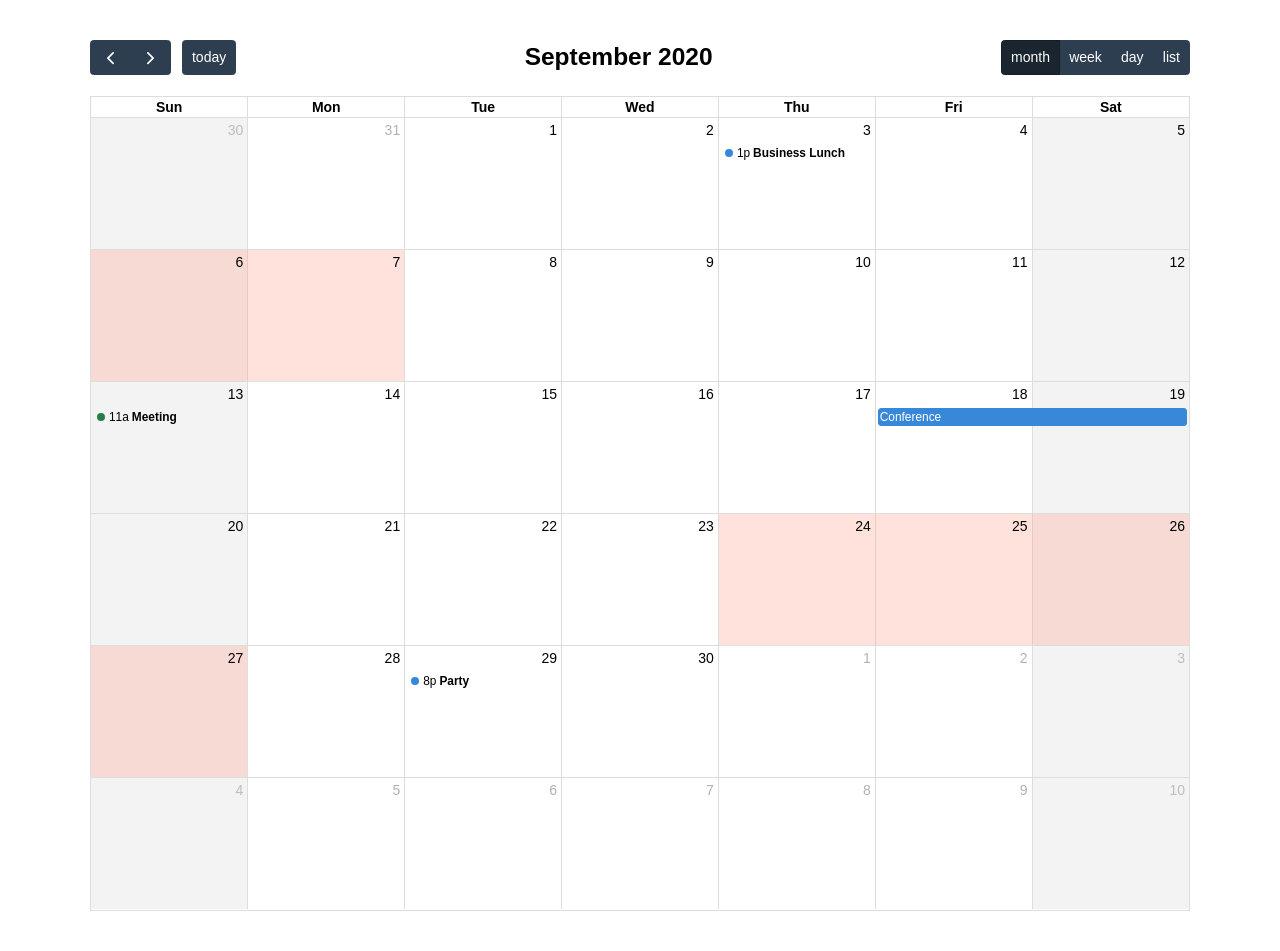
<file: QLNVSSV/QLNVSSV.WebApp/wwwroot/calendar/fullcalendar-5.6.0/examples/background-events.html>
<!DOCTYPE html>
<html>
<head>
<meta charset='utf-8' />
<link href='../lib/main.css' rel='stylesheet' />
<script src='../lib/main.js'></script>
<script>

  document.addEventListener('DOMContentLoaded', function() {
    var calendarEl = document.getElementById('calendar');

    var calendar = new FullCalendar.Calendar(calendarEl, {
      headerToolbar: {
        left: 'prev,next today',
        center: 'title',
        right: 'dayGridMonth,timeGridWeek,timeGridDay,listMonth'
      },
      initialDate: '2020-09-12',
      navLinks: true, // can click day/week names to navigate views
      businessHours: true, // display business hours
      editable: true,
      selectable: true,
      events: [
        {
          title: 'Business Lunch',
          start: '2020-09-03T13:00:00',
          constraint: 'businessHours'
        },
        {
          title: 'Meeting',
          start: '2020-09-13T11:00:00',
          constraint: 'availableForMeeting', // defined below
          color: '#257e4a'
        },
        {
          title: 'Conference',
          start: '2020-09-18',
          end: '2020-09-20'
        },
        {
          title: 'Party',
          start: '2020-09-29T20:00:00'
        },

        // areas where "Meeting" must be dropped
        {
          groupId: 'availableForMeeting',
          start: '2020-09-11T10:00:00',
          end: '2020-09-11T16:00:00',
          display: 'background'
        },
        {
          groupId: 'availableForMeeting',
          start: '2020-09-13T10:00:00',
          end: '2020-09-13T16:00:00',
          display: 'background'
        },

        // red areas where no events can be dropped
        {
          start: '2020-09-24',
          end: '2020-09-28',
          overlap: false,
          display: 'background',
          color: '#ff9f89'
        },
        {
          start: '2020-09-06',
          end: '2020-09-08',
          overlap: false,
          display: 'background',
          color: '#ff9f89'
        }
      ]
    });

    calendar.render();
  });

</script>
<style>

  body {
    margin: 40px 10px;
    padding: 0;
    font-family: Arial, Helvetica Neue, Helvetica, sans-serif;
    font-size: 14px;
  }

  #calendar {
    max-width: 1100px;
    margin: 0 auto;
  }

</style>
</head>
<body>

  <div id='calendar'></div>

</body>
</html>
</file>
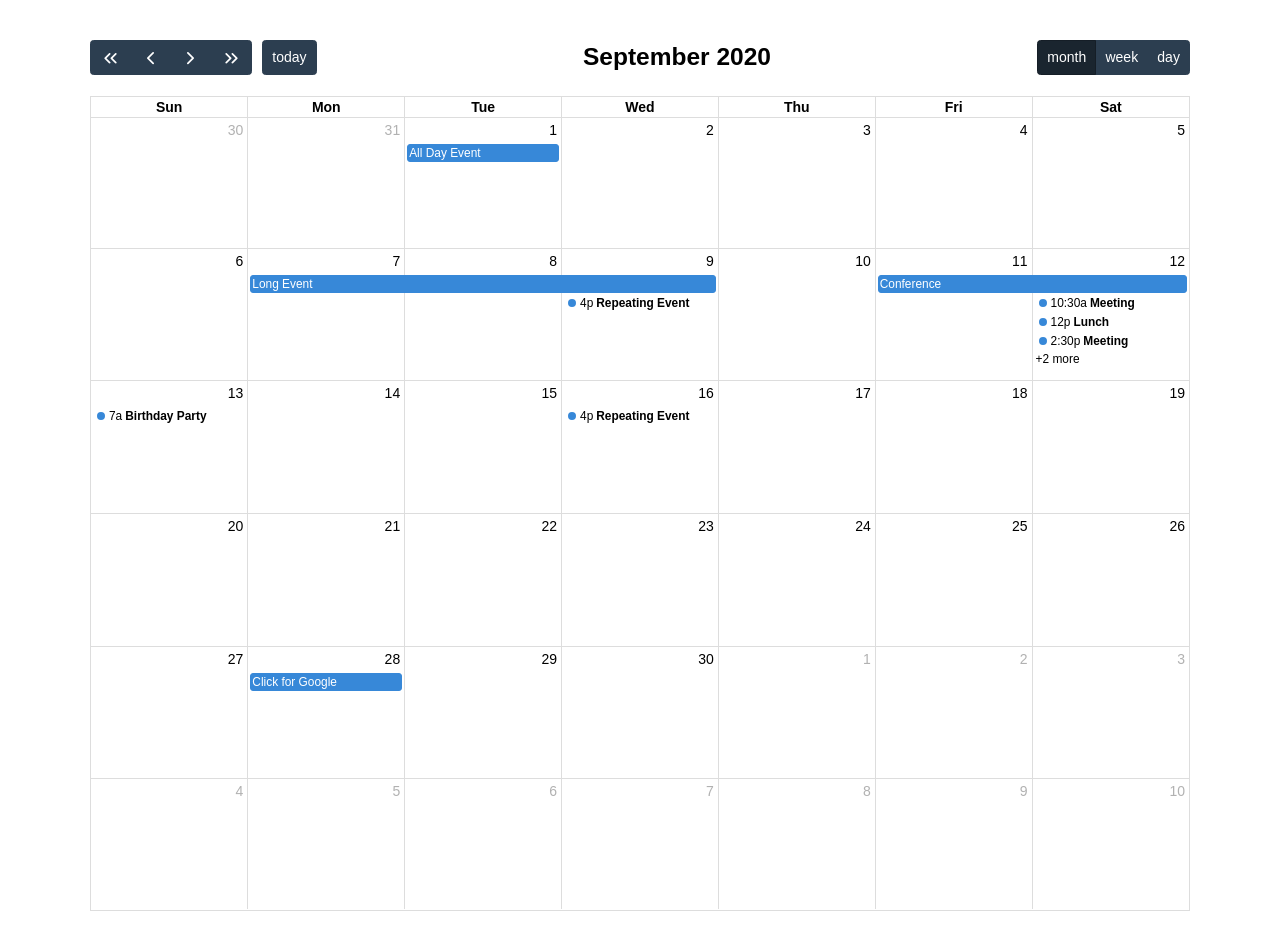
<file: QLNVSSV/QLNVSSV.WebApp/wwwroot/calendar/fullcalendar-5.6.0/examples/daygrid-views.html>
<!DOCTYPE html>
<html>
<head>
<meta charset='utf-8' />
<link href='../lib/main.css' rel='stylesheet' />
<script src='../lib/main.js'></script>
<script>

  document.addEventListener('DOMContentLoaded', function() {
    var calendarEl = document.getElementById('calendar');

    var calendar = new FullCalendar.Calendar(calendarEl, {
      headerToolbar: {
        left: 'prevYear,prev,next,nextYear today',
        center: 'title',
        right: 'dayGridMonth,dayGridWeek,dayGridDay'
      },
      initialDate: '2020-09-12',
      navLinks: true, // can click day/week names to navigate views
      editable: true,
      dayMaxEvents: true, // allow "more" link when too many events
      events: [
        {
          title: 'All Day Event',
          start: '2020-09-01'
        },
        {
          title: 'Long Event',
          start: '2020-09-07',
          end: '2020-09-10'
        },
        {
          groupId: 999,
          title: 'Repeating Event',
          start: '2020-09-09T16:00:00'
        },
        {
          groupId: 999,
          title: 'Repeating Event',
          start: '2020-09-16T16:00:00'
        },
        {
          title: 'Conference',
          start: '2020-09-11',
          end: '2020-09-13'
        },
        {
          title: 'Meeting',
          start: '2020-09-12T10:30:00',
          end: '2020-09-12T12:30:00'
        },
        {
          title: 'Lunch',
          start: '2020-09-12T12:00:00'
        },
        {
          title: 'Meeting',
          start: '2020-09-12T14:30:00'
        },
        {
          title: 'Happy Hour',
          start: '2020-09-12T17:30:00'
        },
        {
          title: 'Dinner',
          start: '2020-09-12T20:00:00'
        },
        {
          title: 'Birthday Party',
          start: '2020-09-13T07:00:00'
        },
        {
          title: 'Click for Google',
          url: 'http://google.com/',
          start: '2020-09-28'
        }
      ]
    });

    calendar.render();
  });

</script>
<style>

  body {
    margin: 40px 10px;
    padding: 0;
    font-family: Arial, Helvetica Neue, Helvetica, sans-serif;
    font-size: 14px;
  }

  #calendar {
    max-width: 1100px;
    margin: 0 auto;
  }

</style>
</head>
<body>

  <div id='calendar'></div>

</body>
</html>
</file>
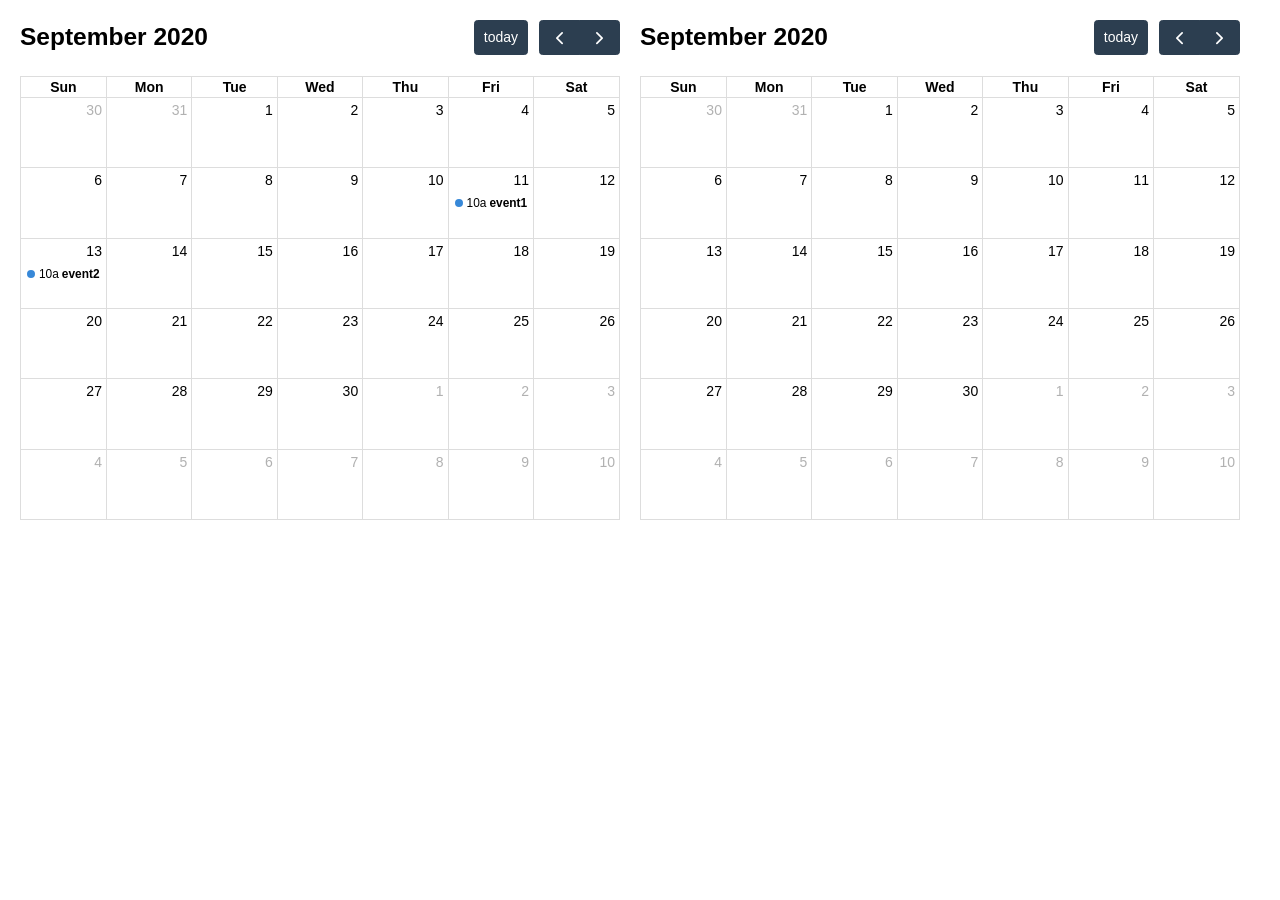
<file: QLNVSSV/QLNVSSV.WebApp/wwwroot/calendar/fullcalendar-5.6.0/examples/external-dragging-2cals.html>
<!DOCTYPE html>
<html>
<head>
<meta charset='utf-8' />
<link href='../lib/main.css' rel='stylesheet' />
<script src='../lib/main.js'></script>
<script>

  document.addEventListener('DOMContentLoaded', function() {
    var srcCalendarEl = document.getElementById('source-calendar');
    var destCalendarEl = document.getElementById('destination-calendar');

    var srcCalendar = new FullCalendar.Calendar(srcCalendarEl, {
      editable: true,
      initialDate: '2020-09-12',
      events: [
        {
          title: 'event1',
          start: '2020-09-11T10:00:00',
          end: '2020-09-11T16:00:00'
        },
        {
          title: 'event2',
          start: '2020-09-13T10:00:00',
          end: '2020-09-13T16:00:00'
        }
      ],
      eventLeave: function(info) {
        console.log('event left!', info.event);
      }
    });

    var destCalendar = new FullCalendar.Calendar(destCalendarEl, {
      initialDate: '2020-09-12',
      editable: true,
      droppable: true, // will let it receive events!
      eventReceive: function(info) {
        console.log('event received!', info.event);
      }
    });

    srcCalendar.render();
    destCalendar.render();
  });

</script>
<style>

  body {
    margin: 20px 0 0 20px;
    font-size: 14px;
    font-family: Arial, Helvetica Neue, Helvetica, sans-serif;
  }

  #source-calendar,
  #destination-calendar {
    float: left;
    width: 600px;
    margin: 0 20px 20px 0;
  }

</style>
</head>
<body>

  <div id='source-calendar'></div>
  <div id='destination-calendar'></div>

</body>
</html>
</file>
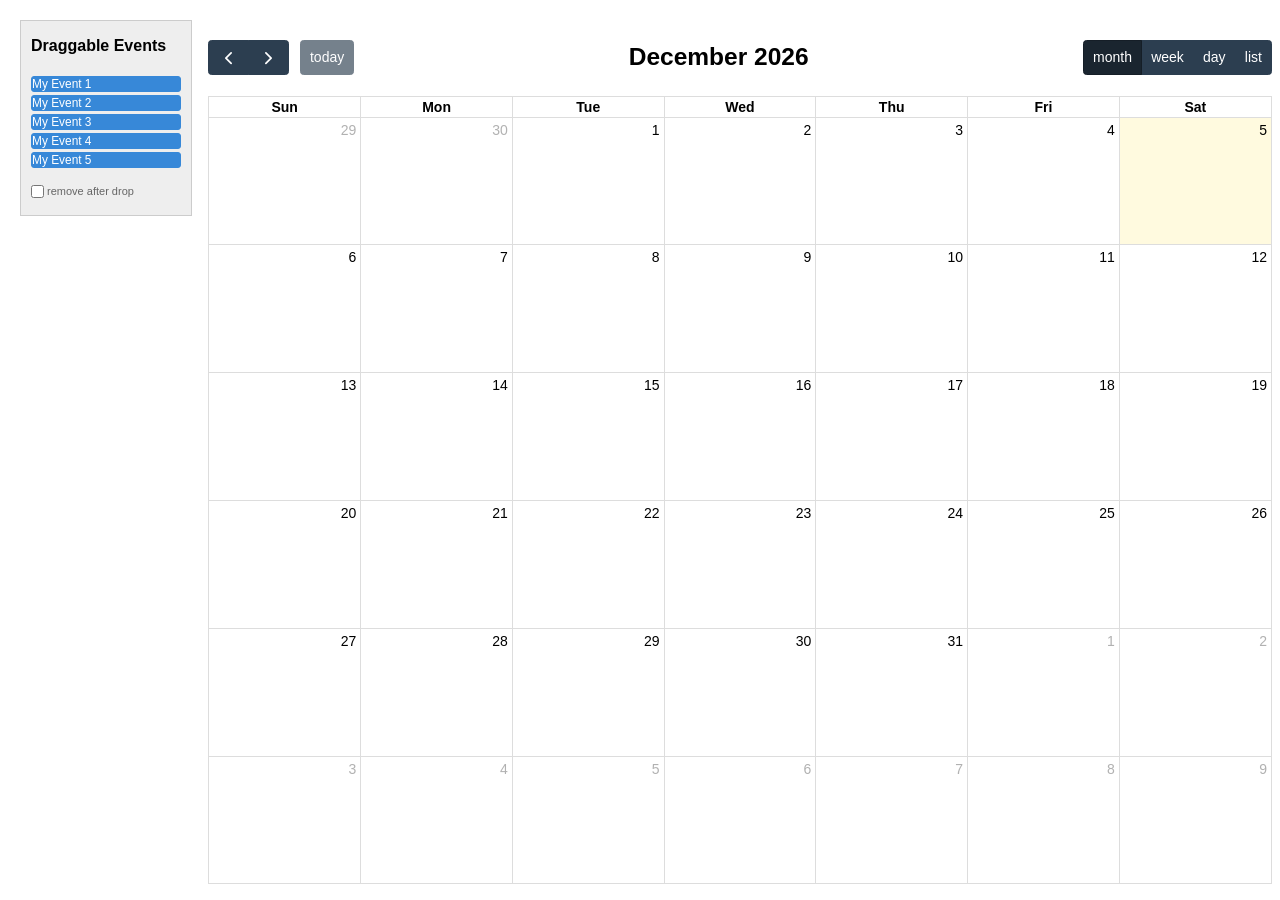
<file: QLNVSSV/QLNVSSV.WebApp/wwwroot/calendar/fullcalendar-5.6.0/examples/external-dragging-builtin.html>
<!DOCTYPE html>
<html>
<head>
<meta charset='utf-8' />
<link href='../lib/main.css' rel='stylesheet' />
<script src='../lib/main.js'></script>
<script>

  document.addEventListener('DOMContentLoaded', function() {

    /* initialize the external events
    -----------------------------------------------------------------*/

    var containerEl = document.getElementById('external-events-list');
    new FullCalendar.Draggable(containerEl, {
      itemSelector: '.fc-event',
      eventData: function(eventEl) {
        return {
          title: eventEl.innerText.trim()
        }
      }
    });

    //// the individual way to do it
    // var containerEl = document.getElementById('external-events-list');
    // var eventEls = Array.prototype.slice.call(
    //   containerEl.querySelectorAll('.fc-event')
    // );
    // eventEls.forEach(function(eventEl) {
    //   new FullCalendar.Draggable(eventEl, {
    //     eventData: {
    //       title: eventEl.innerText.trim(),
    //     }
    //   });
    // });

    /* initialize the calendar
    -----------------------------------------------------------------*/

    var calendarEl = document.getElementById('calendar');
    var calendar = new FullCalendar.Calendar(calendarEl, {
      headerToolbar: {
        left: 'prev,next today',
        center: 'title',
        right: 'dayGridMonth,timeGridWeek,timeGridDay,listWeek'
      },
      editable: true,
      droppable: true, // this allows things to be dropped onto the calendar
      drop: function(arg) {
        // is the "remove after drop" checkbox checked?
        if (document.getElementById('drop-remove').checked) {
          // if so, remove the element from the "Draggable Events" list
          arg.draggedEl.parentNode.removeChild(arg.draggedEl);
        }
      }
    });
    calendar.render();

  });

</script>
<style>

  body {
    margin-top: 40px;
    font-size: 14px;
    font-family: Arial, Helvetica Neue, Helvetica, sans-serif;
  }

  #external-events {
    position: fixed;
    left: 20px;
    top: 20px;
    width: 150px;
    padding: 0 10px;
    border: 1px solid #ccc;
    background: #eee;
    text-align: left;
  }

  #external-events h4 {
    font-size: 16px;
    margin-top: 0;
    padding-top: 1em;
  }

  #external-events .fc-event {
    margin: 3px 0;
    cursor: move;
  }

  #external-events p {
    margin: 1.5em 0;
    font-size: 11px;
    color: #666;
  }

  #external-events p input {
    margin: 0;
    vertical-align: middle;
  }

  #calendar-wrap {
    margin-left: 200px;
  }

  #calendar {
    max-width: 1100px;
    margin: 0 auto;
  }

</style>
</head>
<body>
  <div id='wrap'>

    <div id='external-events'>
      <h4>Draggable Events</h4>

      <div id='external-events-list'>
        <div class='fc-event fc-h-event fc-daygrid-event fc-daygrid-block-event'>
          <div class='fc-event-main'>My Event 1</div>
        </div>
        <div class='fc-event fc-h-event fc-daygrid-event fc-daygrid-block-event'>
          <div class='fc-event-main'>My Event 2</div>
        </div>
        <div class='fc-event fc-h-event fc-daygrid-event fc-daygrid-block-event'>
          <div class='fc-event-main'>My Event 3</div>
        </div>
        <div class='fc-event fc-h-event fc-daygrid-event fc-daygrid-block-event'>
          <div class='fc-event-main'>My Event 4</div>
        </div>
        <div class='fc-event fc-h-event fc-daygrid-event fc-daygrid-block-event'>
          <div class='fc-event-main'>My Event 5</div>
        </div>
      </div>

      <p>
        <input type='checkbox' id='drop-remove' />
        <label for='drop-remove'>remove after drop</label>
      </p>
    </div>

    <div id='calendar-wrap'>
      <div id='calendar'></div>
    </div>

  </div>
</body>
</html>
</file>
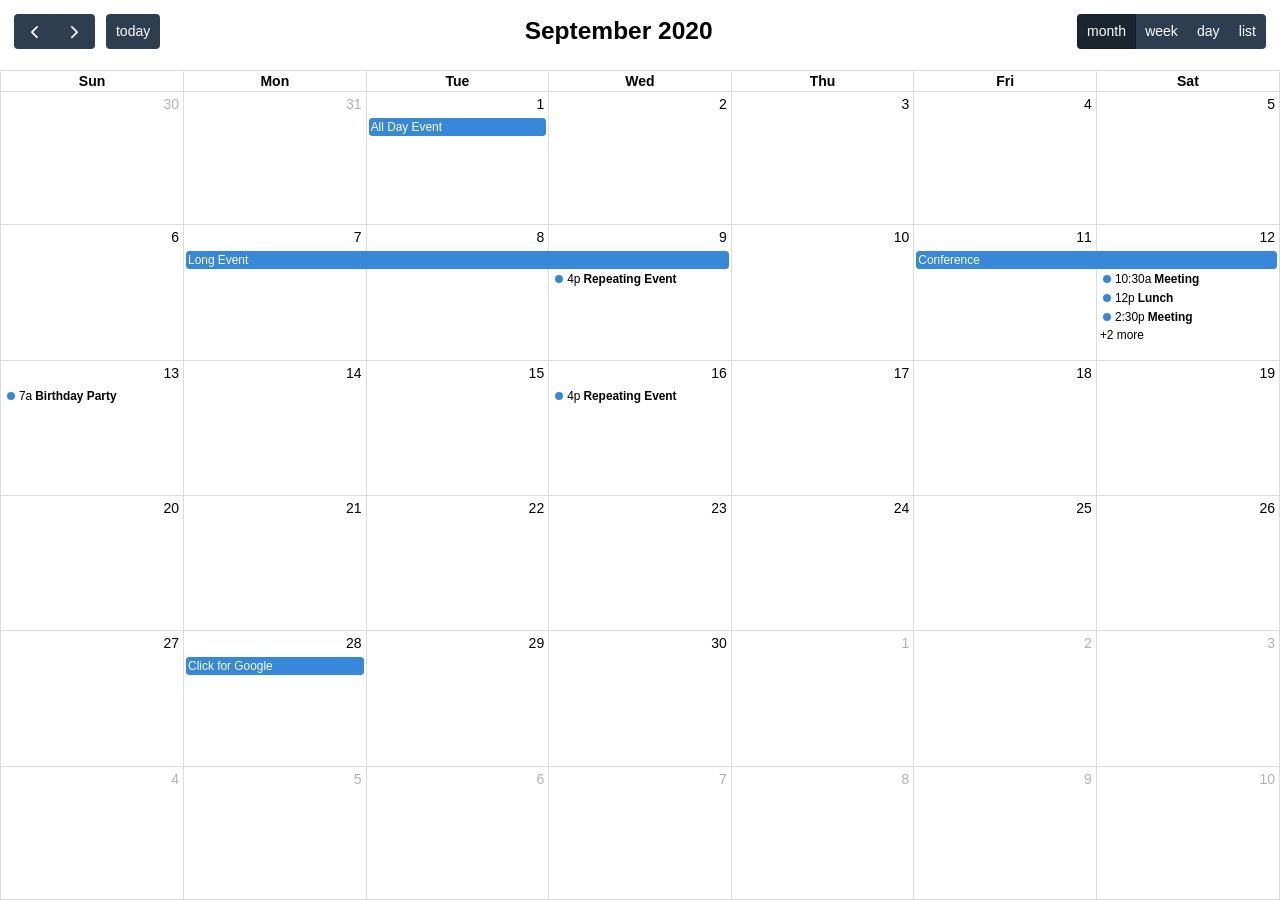
<file: QLNVSSV/QLNVSSV.WebApp/wwwroot/calendar/fullcalendar-5.6.0/examples/full-height.html>
<!DOCTYPE html>
<html>
<head>
<meta charset='utf-8' />
<link href='../lib/main.css' rel='stylesheet' />
<script src='../lib/main.js'></script>
<script>

  document.addEventListener('DOMContentLoaded', function() {
    var calendarEl = document.getElementById('calendar');

    var calendar = new FullCalendar.Calendar(calendarEl, {
      height: '100%',
      expandRows: true,
      slotMinTime: '08:00',
      slotMaxTime: '20:00',
      headerToolbar: {
        left: 'prev,next today',
        center: 'title',
        right: 'dayGridMonth,timeGridWeek,timeGridDay,listWeek'
      },
      initialView: 'dayGridMonth',
      initialDate: '2020-09-12',
      navLinks: true, // can click day/week names to navigate views
      editable: true,
      selectable: true,
      nowIndicator: true,
      dayMaxEvents: true, // allow "more" link when too many events
      events: [
        {
          title: 'All Day Event',
          start: '2020-09-01',
        },
        {
          title: 'Long Event',
          start: '2020-09-07',
          end: '2020-09-10'
        },
        {
          groupId: 999,
          title: 'Repeating Event',
          start: '2020-09-09T16:00:00'
        },
        {
          groupId: 999,
          title: 'Repeating Event',
          start: '2020-09-16T16:00:00'
        },
        {
          title: 'Conference',
          start: '2020-09-11',
          end: '2020-09-13'
        },
        {
          title: 'Meeting',
          start: '2020-09-12T10:30:00',
          end: '2020-09-12T12:30:00'
        },
        {
          title: 'Lunch',
          start: '2020-09-12T12:00:00'
        },
        {
          title: 'Meeting',
          start: '2020-09-12T14:30:00'
        },
        {
          title: 'Happy Hour',
          start: '2020-09-12T17:30:00'
        },
        {
          title: 'Dinner',
          start: '2020-09-12T20:00:00'
        },
        {
          title: 'Birthday Party',
          start: '2020-09-13T07:00:00'
        },
        {
          title: 'Click for Google',
          url: 'http://google.com/',
          start: '2020-09-28'
        }
      ]
    });

    calendar.render();
  });

</script>
<style>

  html, body {
    overflow: hidden; /* don't do scrollbars */
    font-family: Arial, Helvetica Neue, Helvetica, sans-serif;
    font-size: 14px;
  }

  #calendar-container {
    position: fixed;
    top: 0;
    left: 0;
    right: 0;
    bottom: 0;
  }

  .fc-header-toolbar {
    /*
    the calendar will be butting up against the edges,
    but let's scoot in the header's buttons
    */
    padding-top: 1em;
    padding-left: 1em;
    padding-right: 1em;
  }

</style>
</head>
<body>

  <div id='calendar-container'>
    <div id='calendar'></div>
  </div>

</body>
</html>
</file>
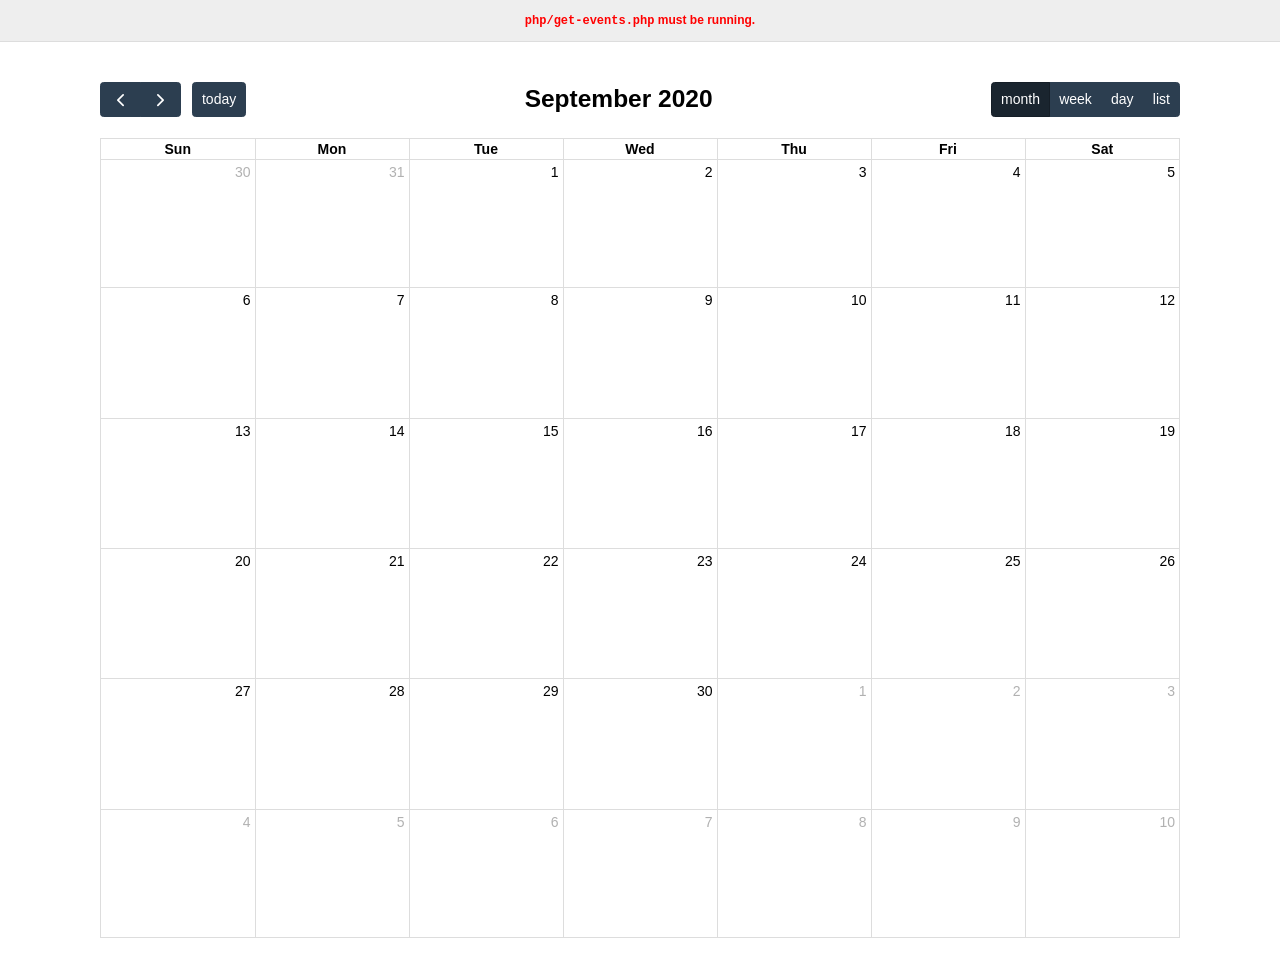
<file: QLNVSSV/QLNVSSV.WebApp/wwwroot/calendar/fullcalendar-5.6.0/examples/json.html>
<!DOCTYPE html>
<html>
<head>
<meta charset='utf-8' />
<link href='../lib/main.css' rel='stylesheet' />
<script src='../lib/main.js'></script>
<script>

  document.addEventListener('DOMContentLoaded', function() {
    var calendarEl = document.getElementById('calendar');

    var calendar = new FullCalendar.Calendar(calendarEl, {
      headerToolbar: {
        left: 'prev,next today',
        center: 'title',
        right: 'dayGridMonth,timeGridWeek,timeGridDay,listWeek'
      },
      initialDate: '2020-09-12',
      editable: true,
      navLinks: true, // can click day/week names to navigate views
      dayMaxEvents: true, // allow "more" link when too many events
      events: {
        url: 'php/get-events.php',
        failure: function() {
          document.getElementById('script-warning').style.display = 'block'
        }
      },
      loading: function(bool) {
        document.getElementById('loading').style.display =
          bool ? 'block' : 'none';
      }
    });

    calendar.render();
  });

</script>
<style>

  body {
    margin: 0;
    padding: 0;
    font-family: Arial, Helvetica Neue, Helvetica, sans-serif;
    font-size: 14px;
  }

  #script-warning {
    display: none;
    background: #eee;
    border-bottom: 1px solid #ddd;
    padding: 0 10px;
    line-height: 40px;
    text-align: center;
    font-weight: bold;
    font-size: 12px;
    color: red;
  }

  #loading {
    display: none;
    position: absolute;
    top: 10px;
    right: 10px;
  }

  #calendar {
    max-width: 1100px;
    margin: 40px auto;
    padding: 0 10px;
  }

</style>
</head>
<body>

  <div id='script-warning'>
    <code>php/get-events.php</code> must be running.
  </div>

  <div id='loading'>loading...</div>

  <div id='calendar'></div>

</body>
</html>
</file>
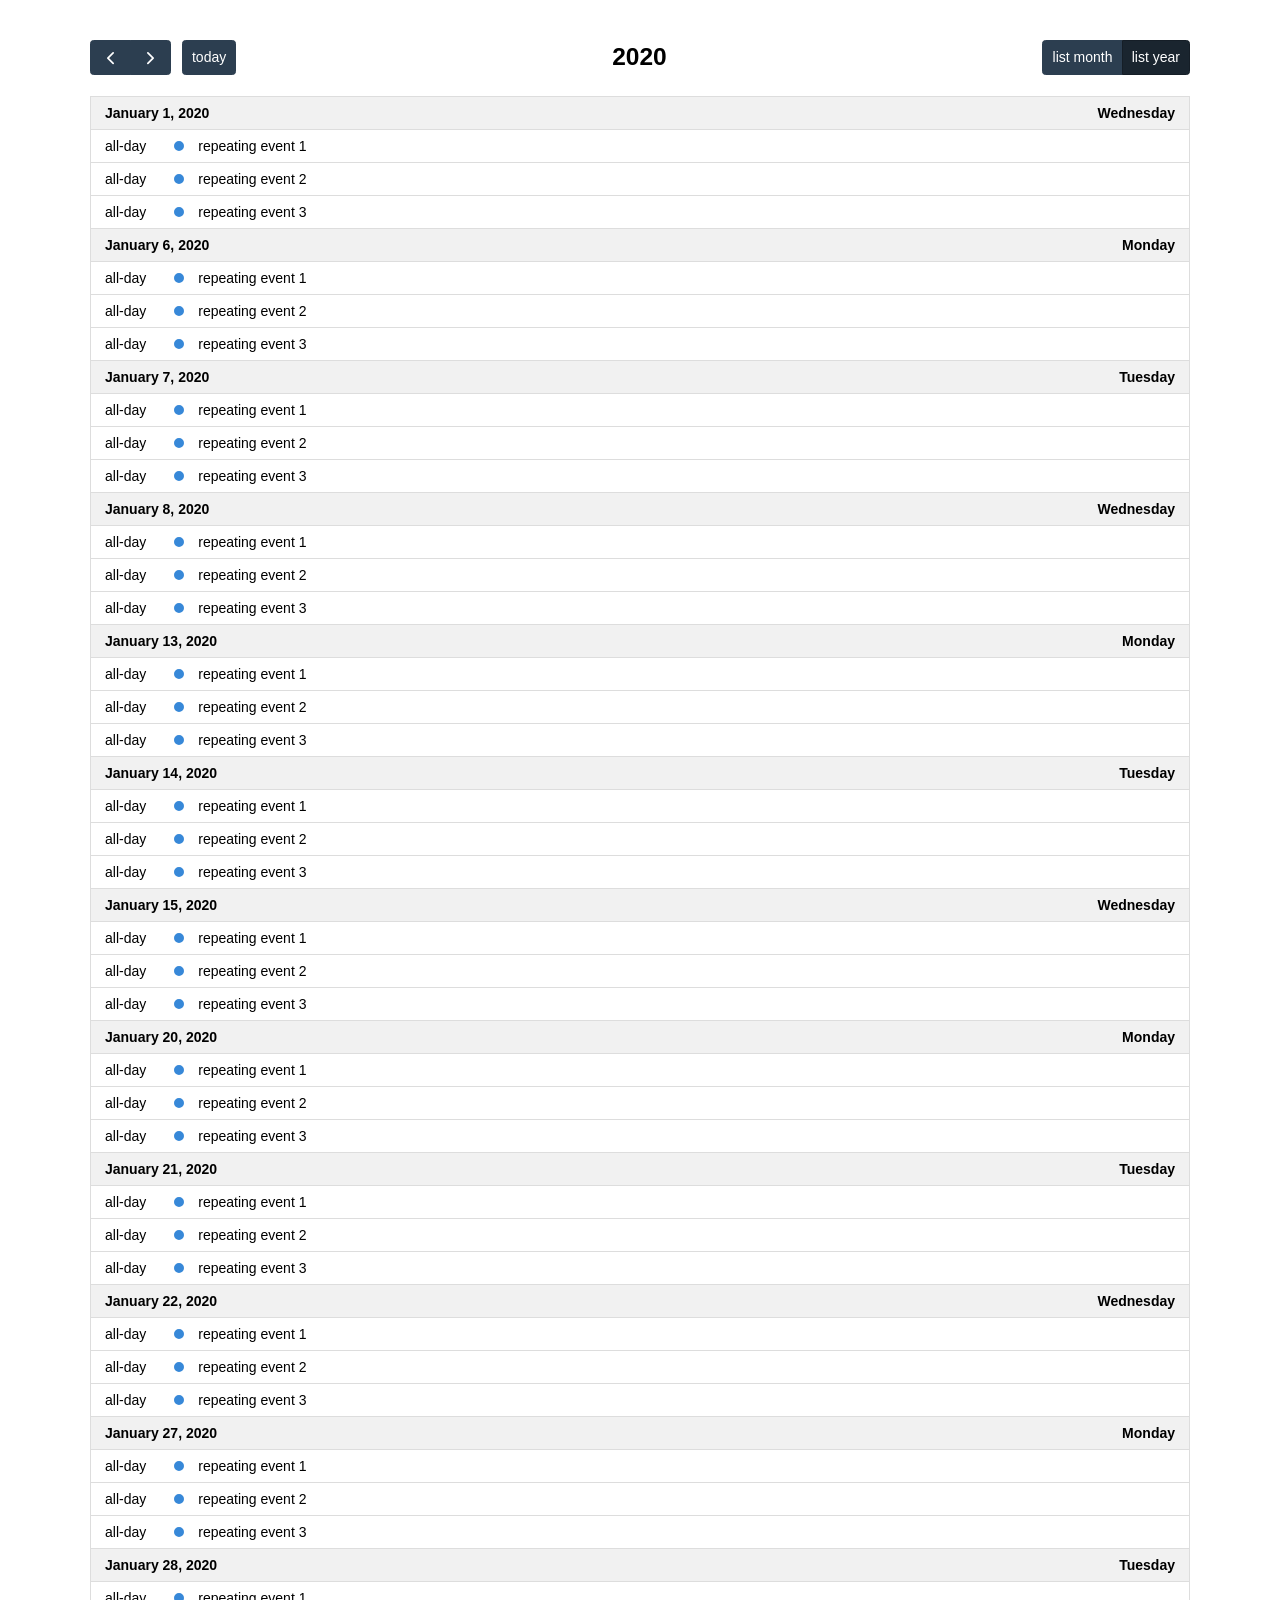
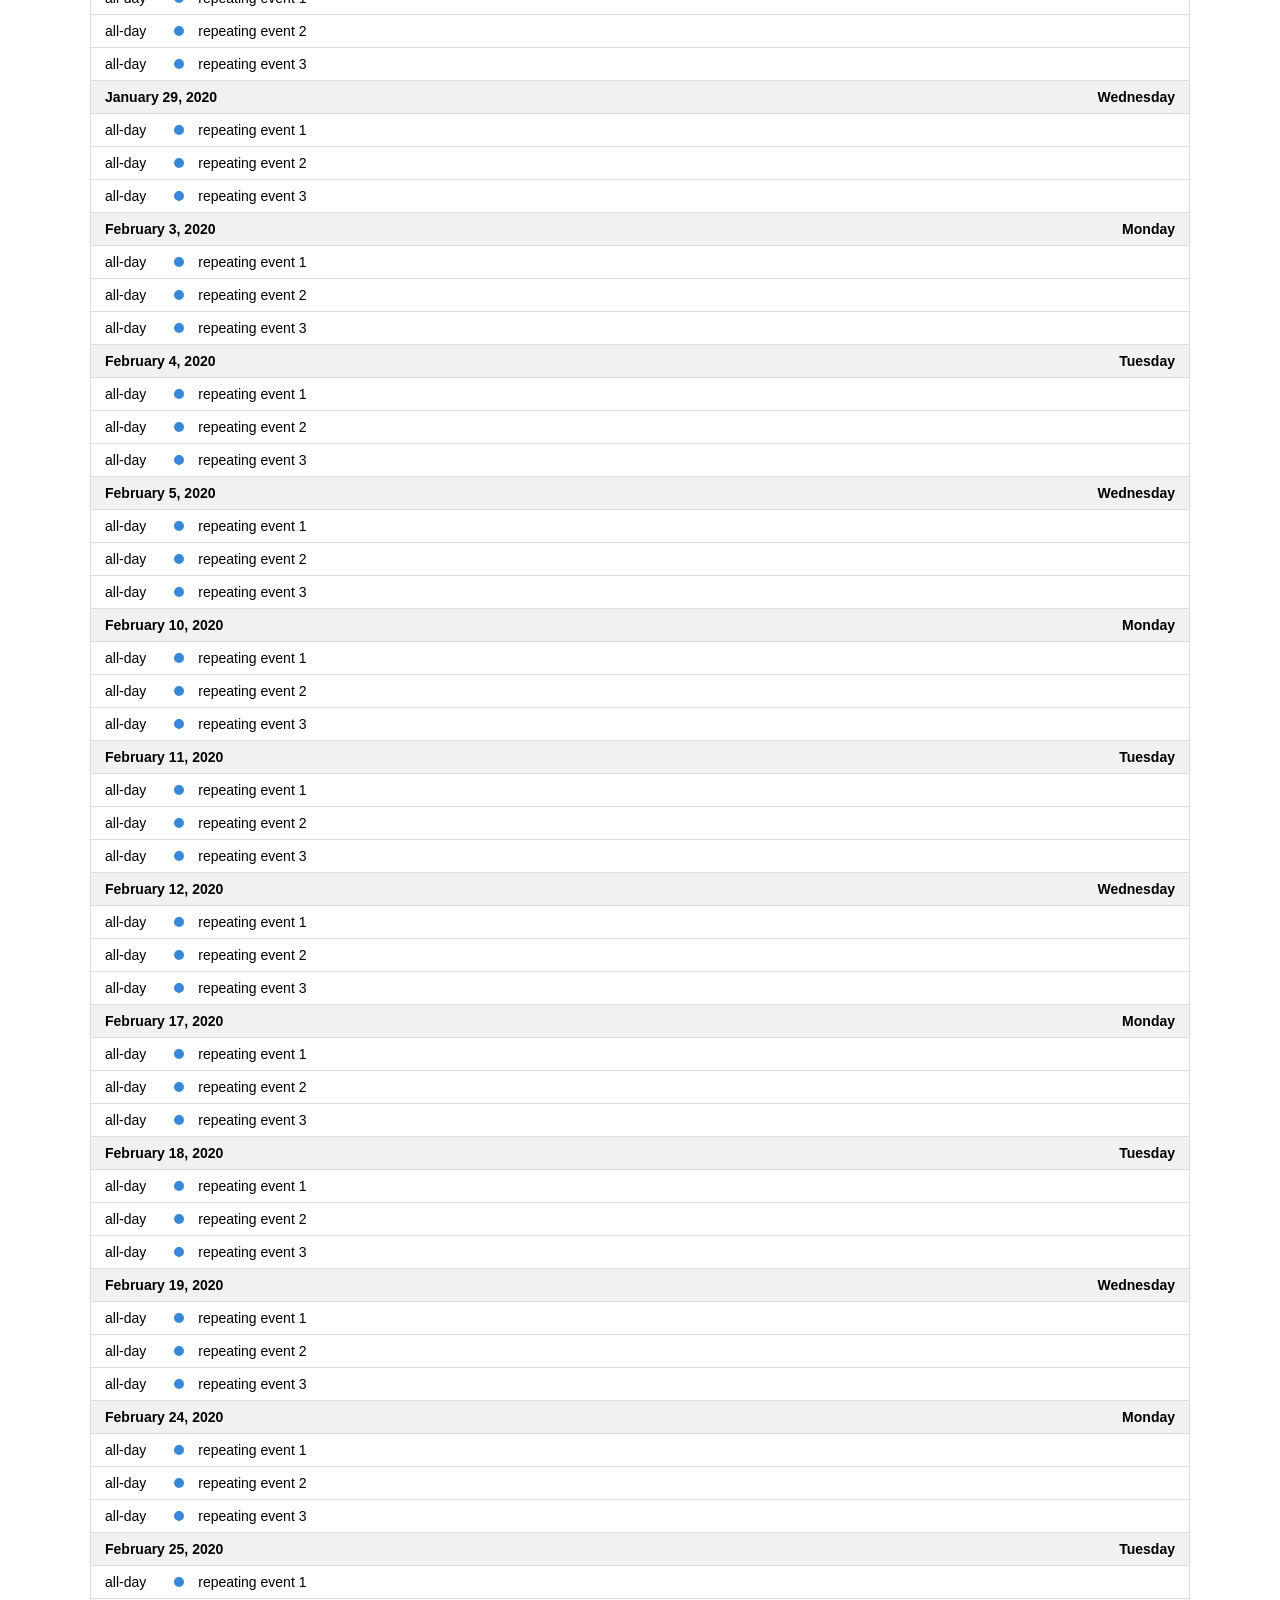
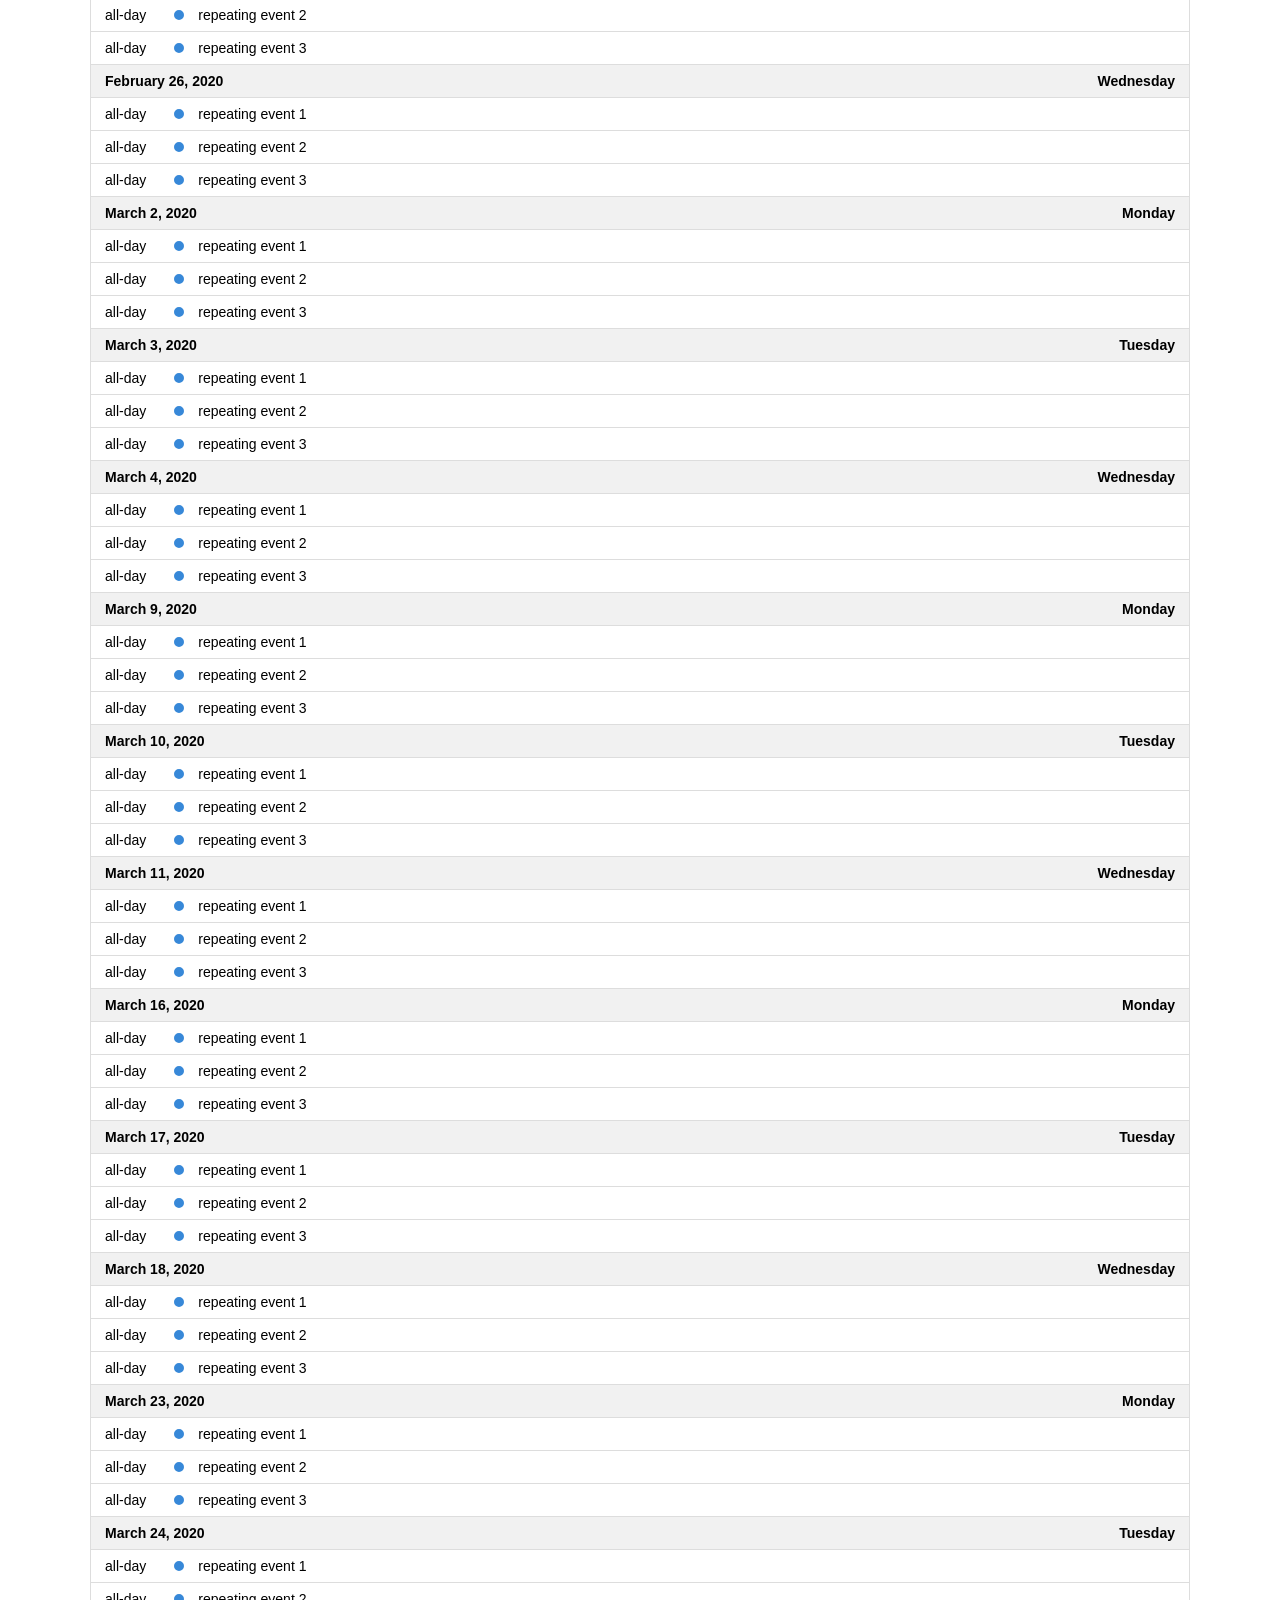
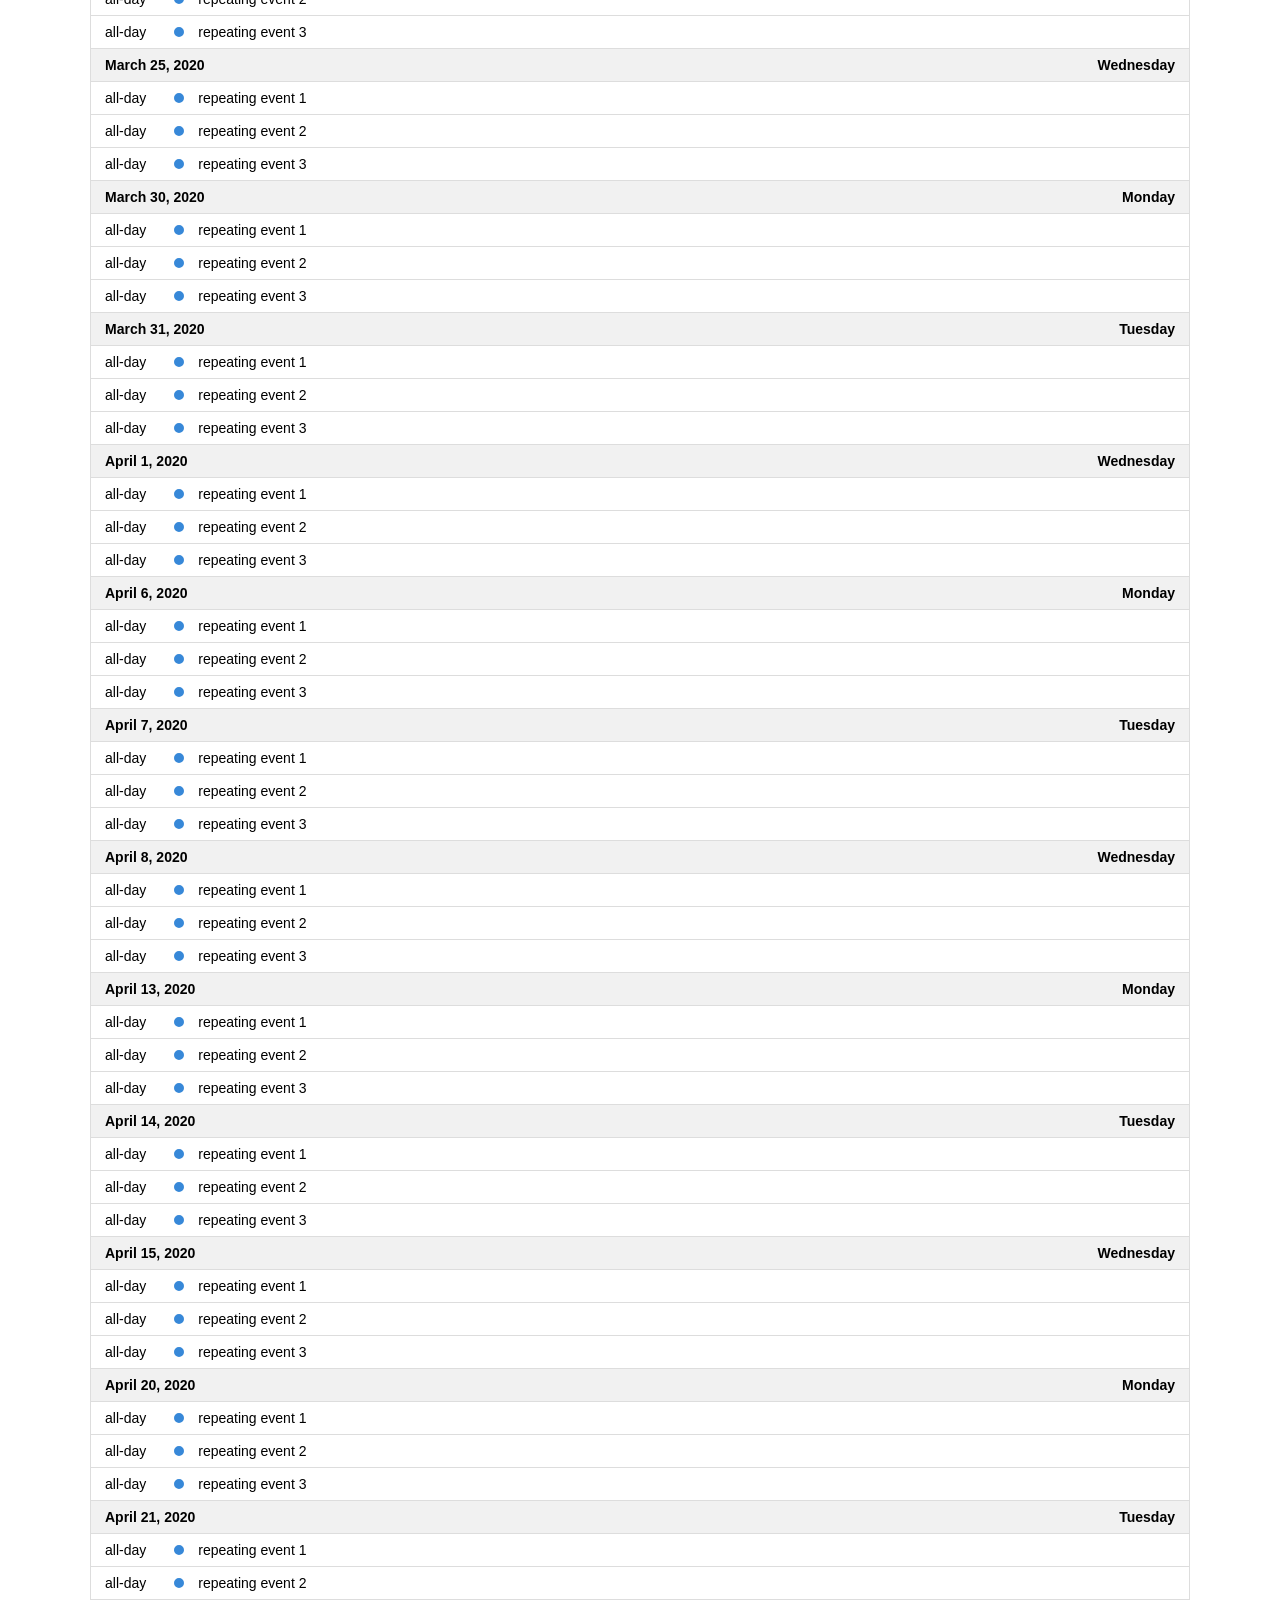
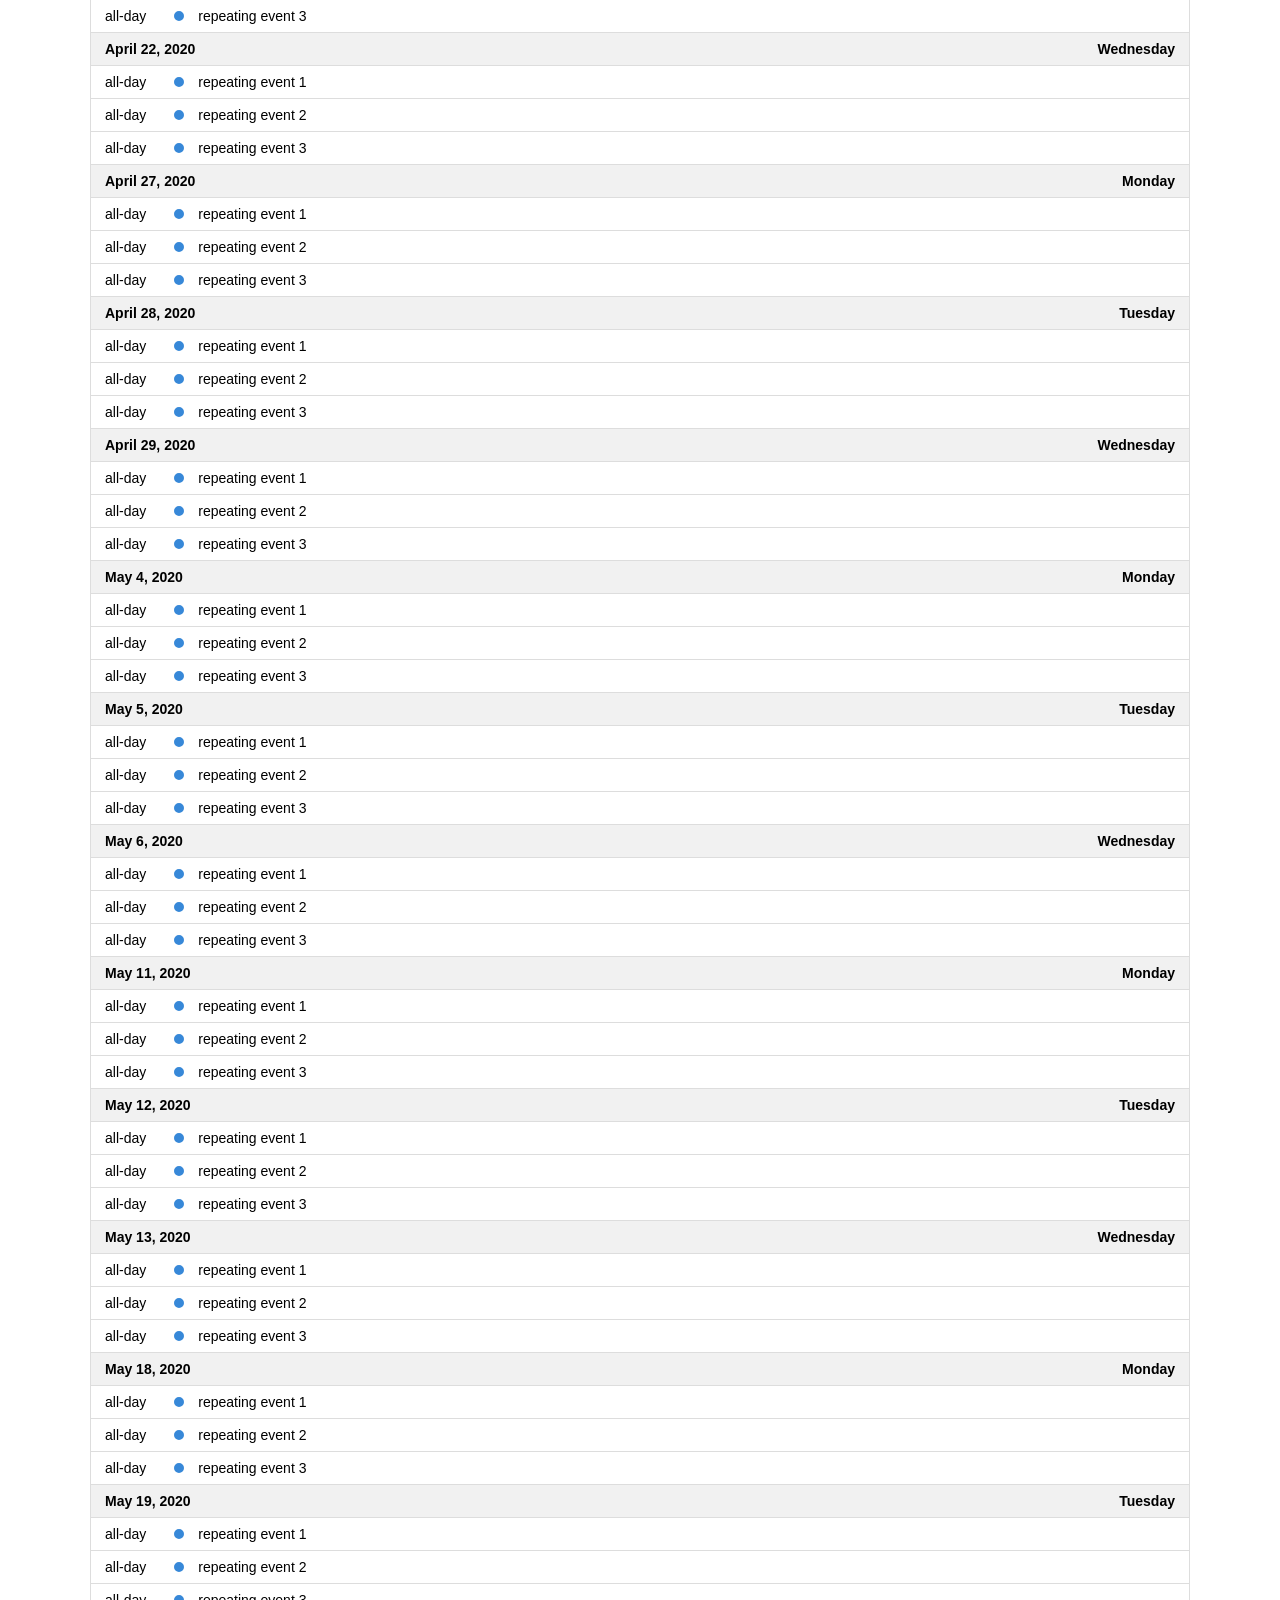
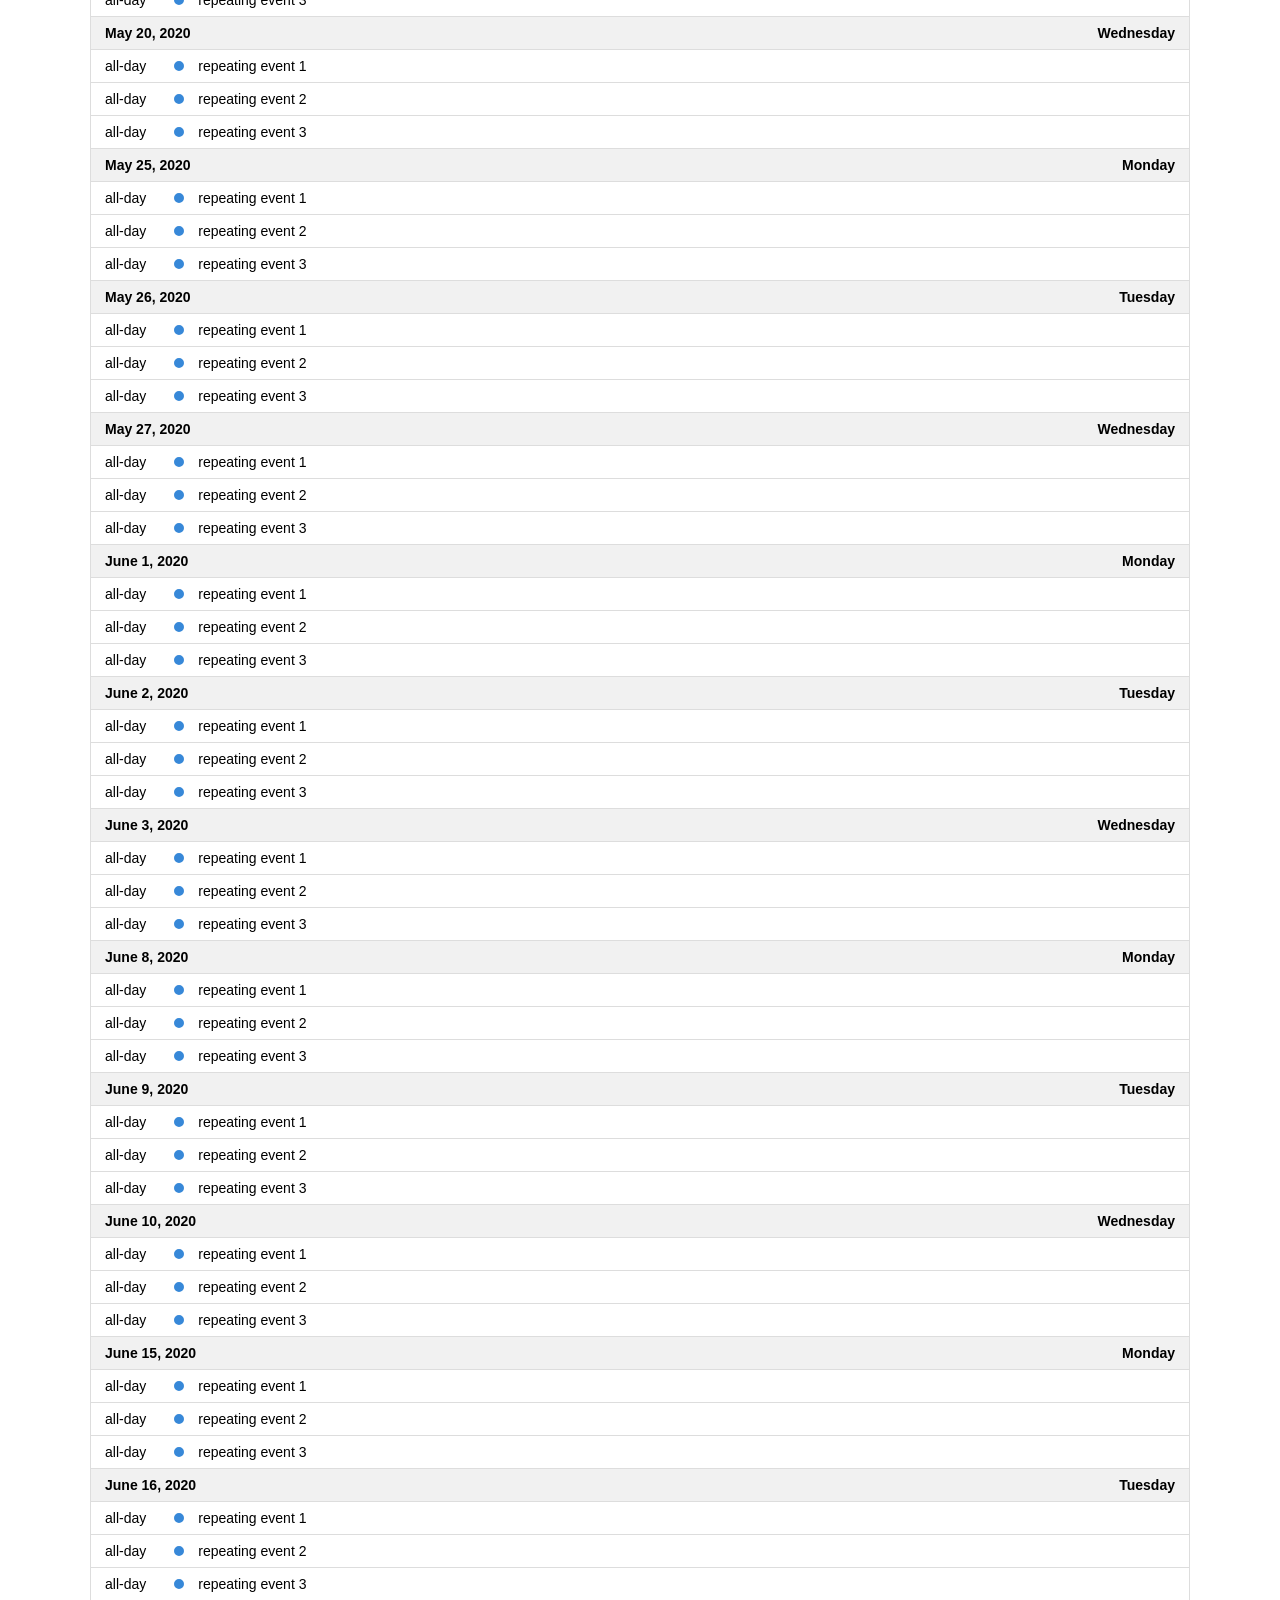
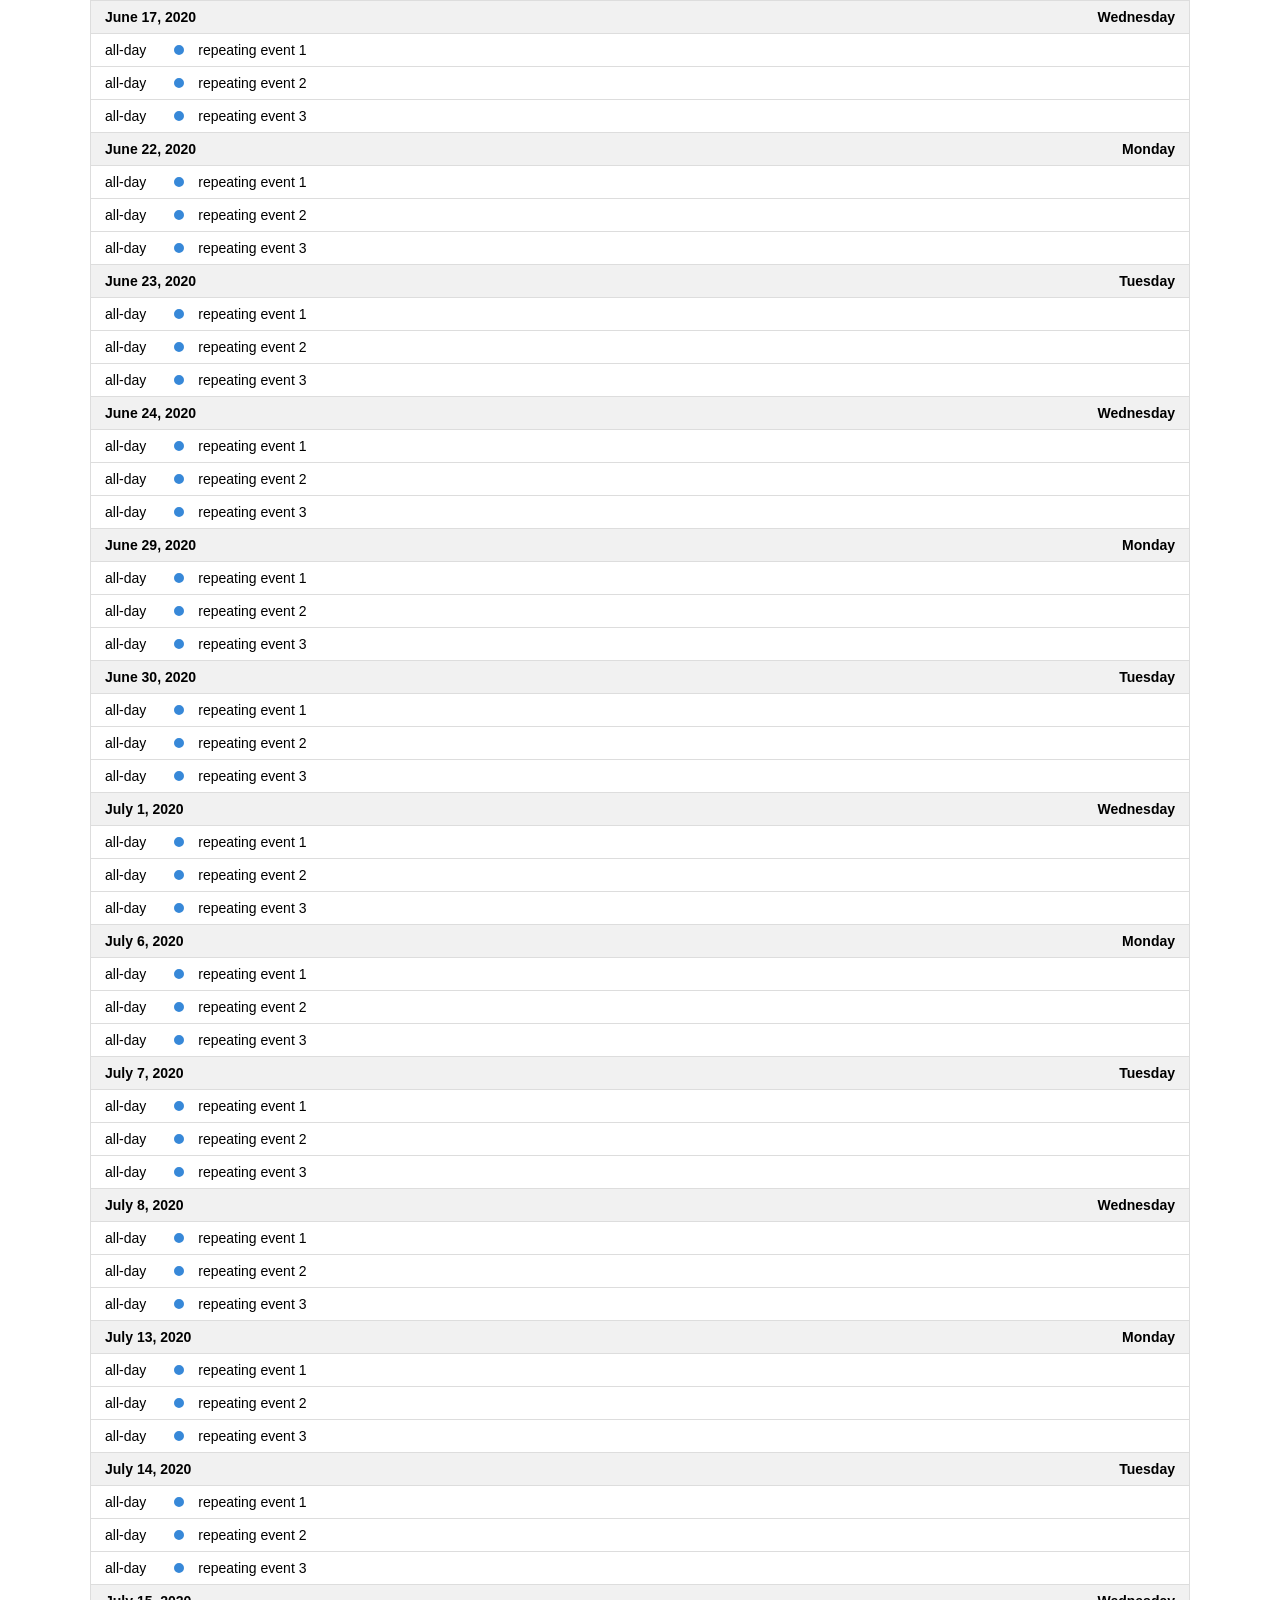
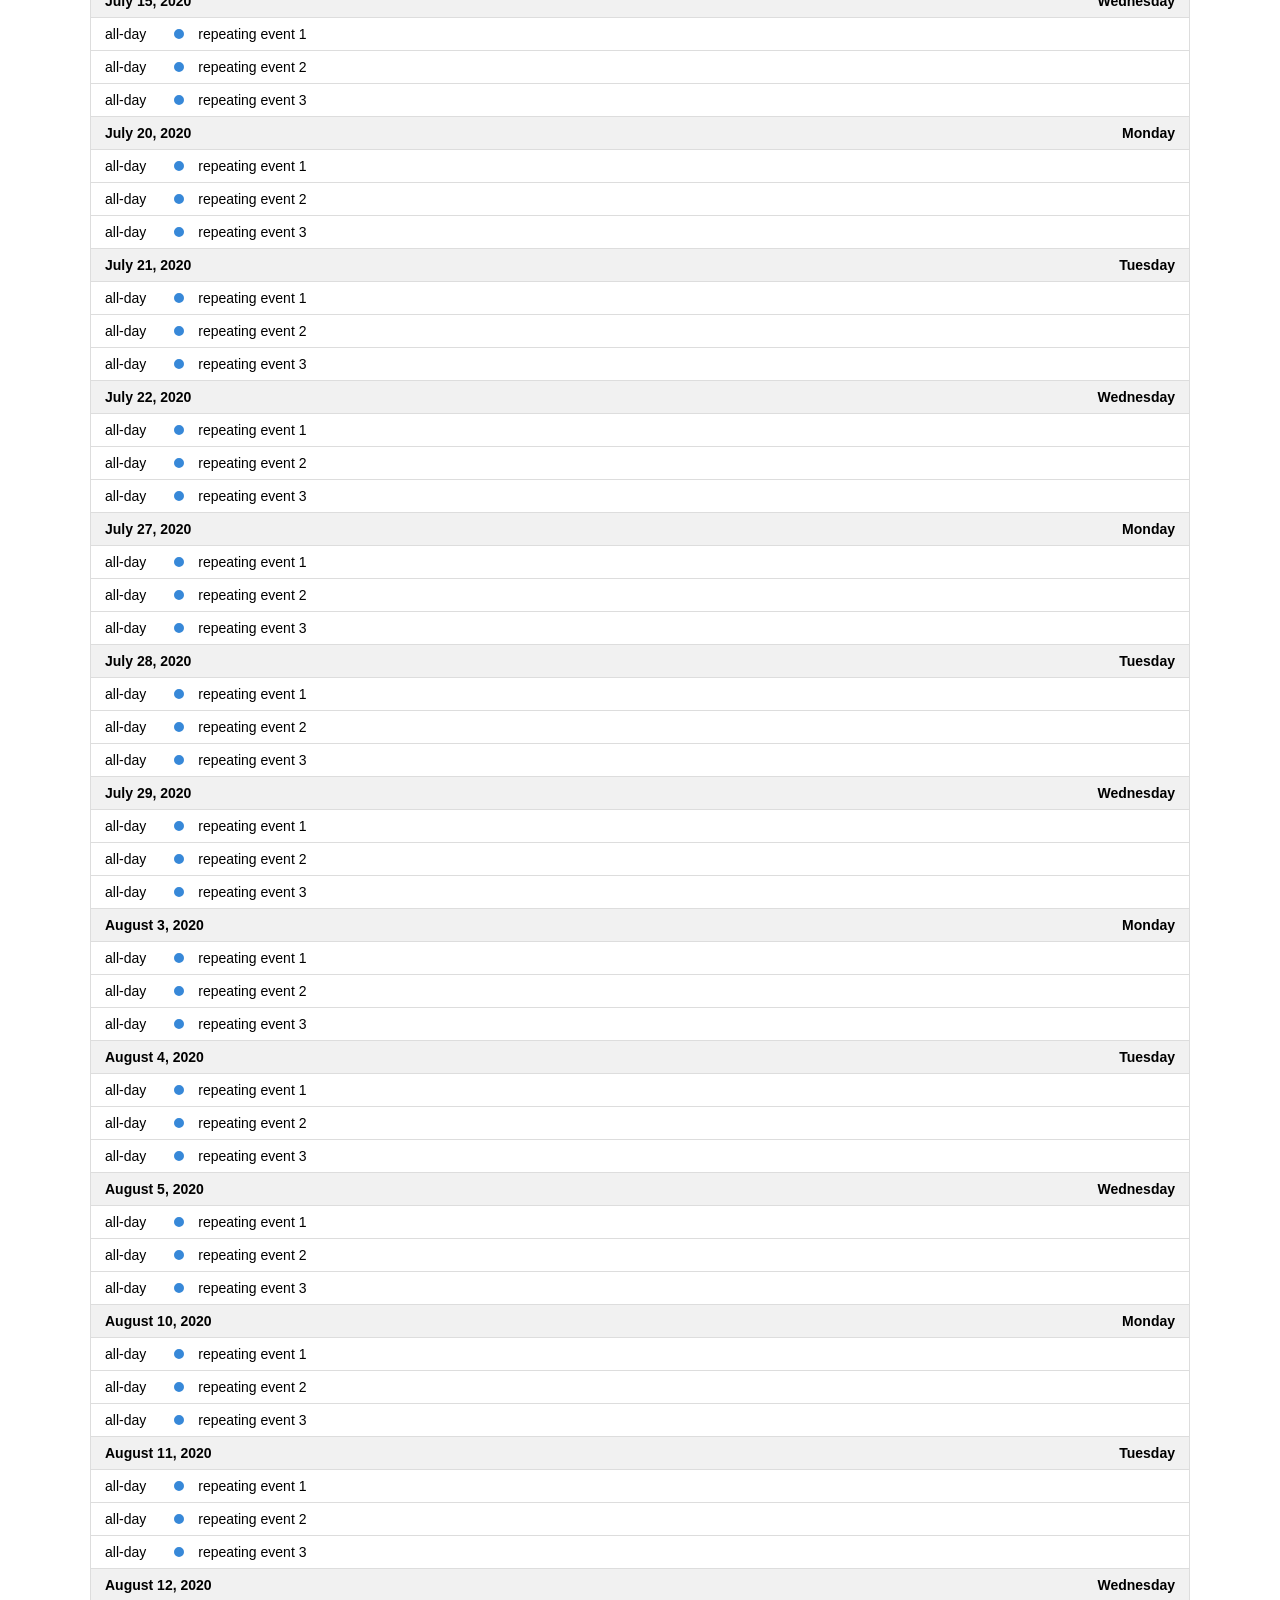
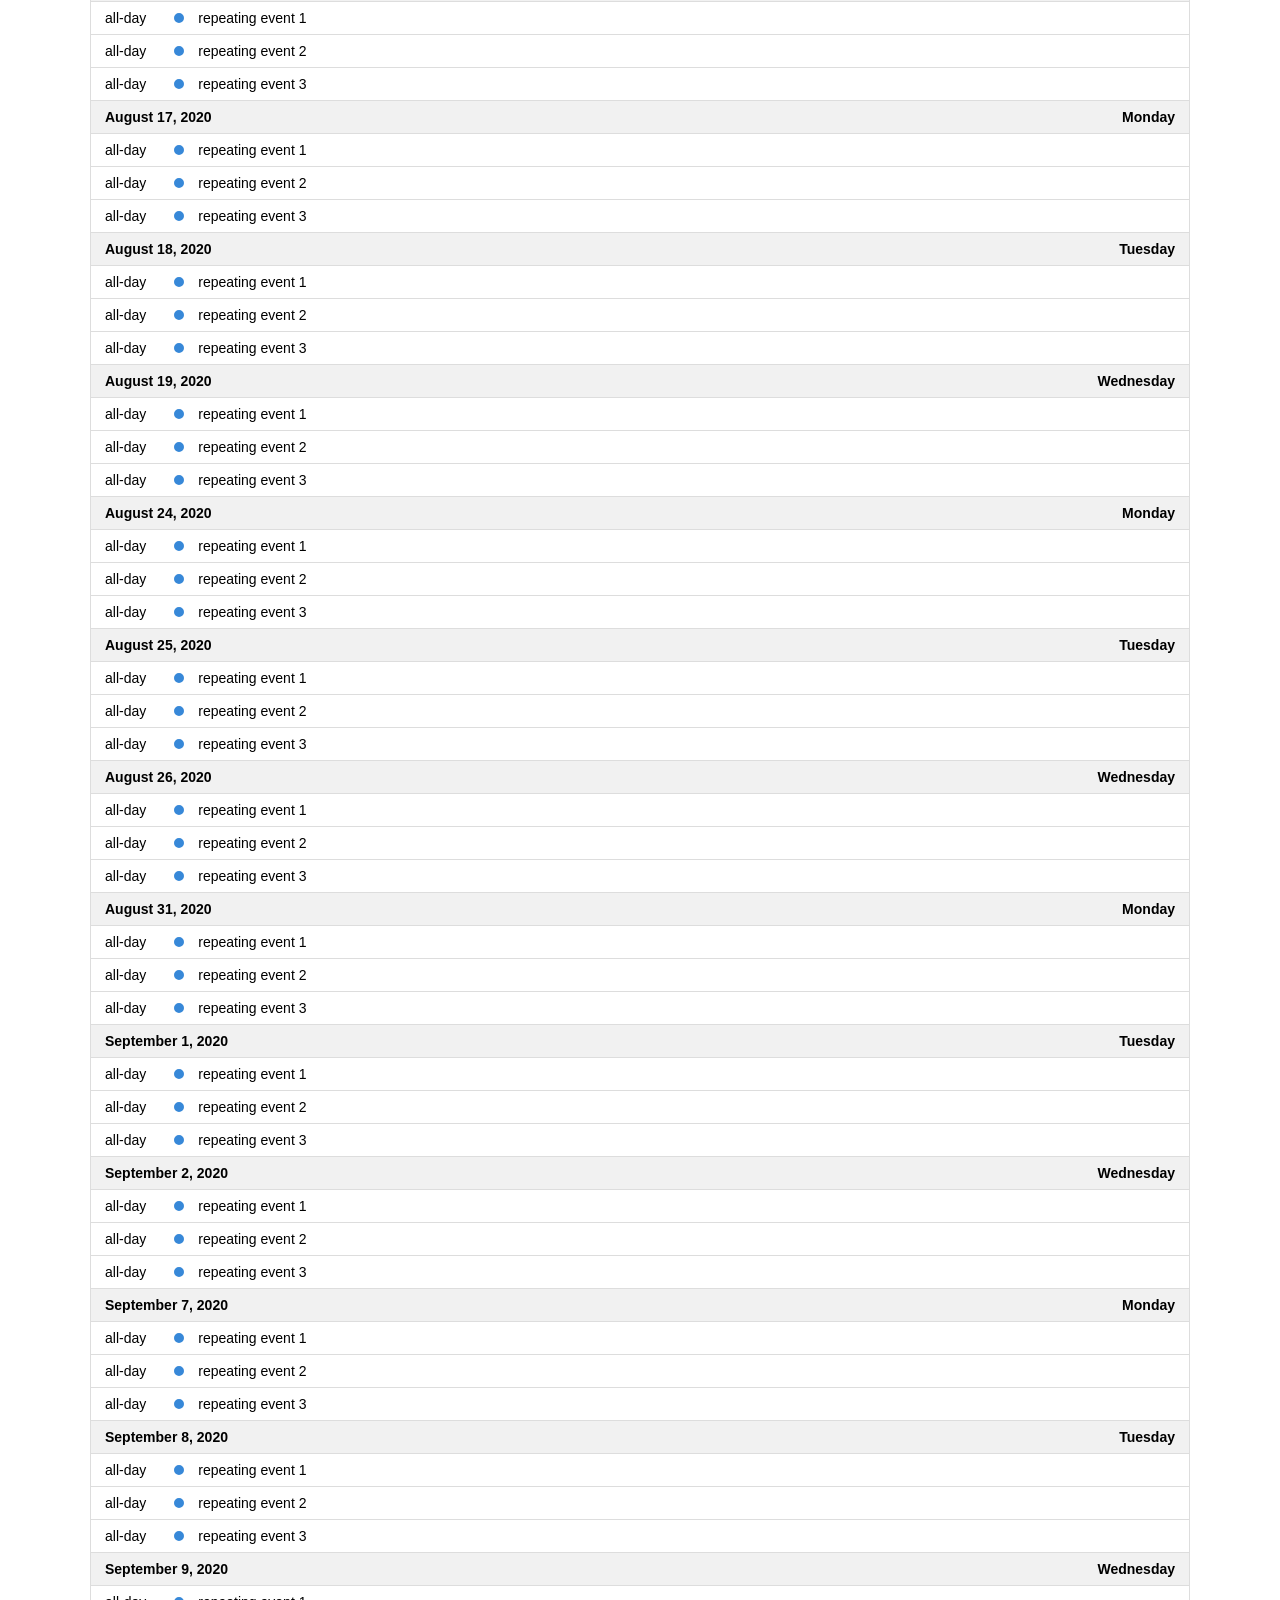
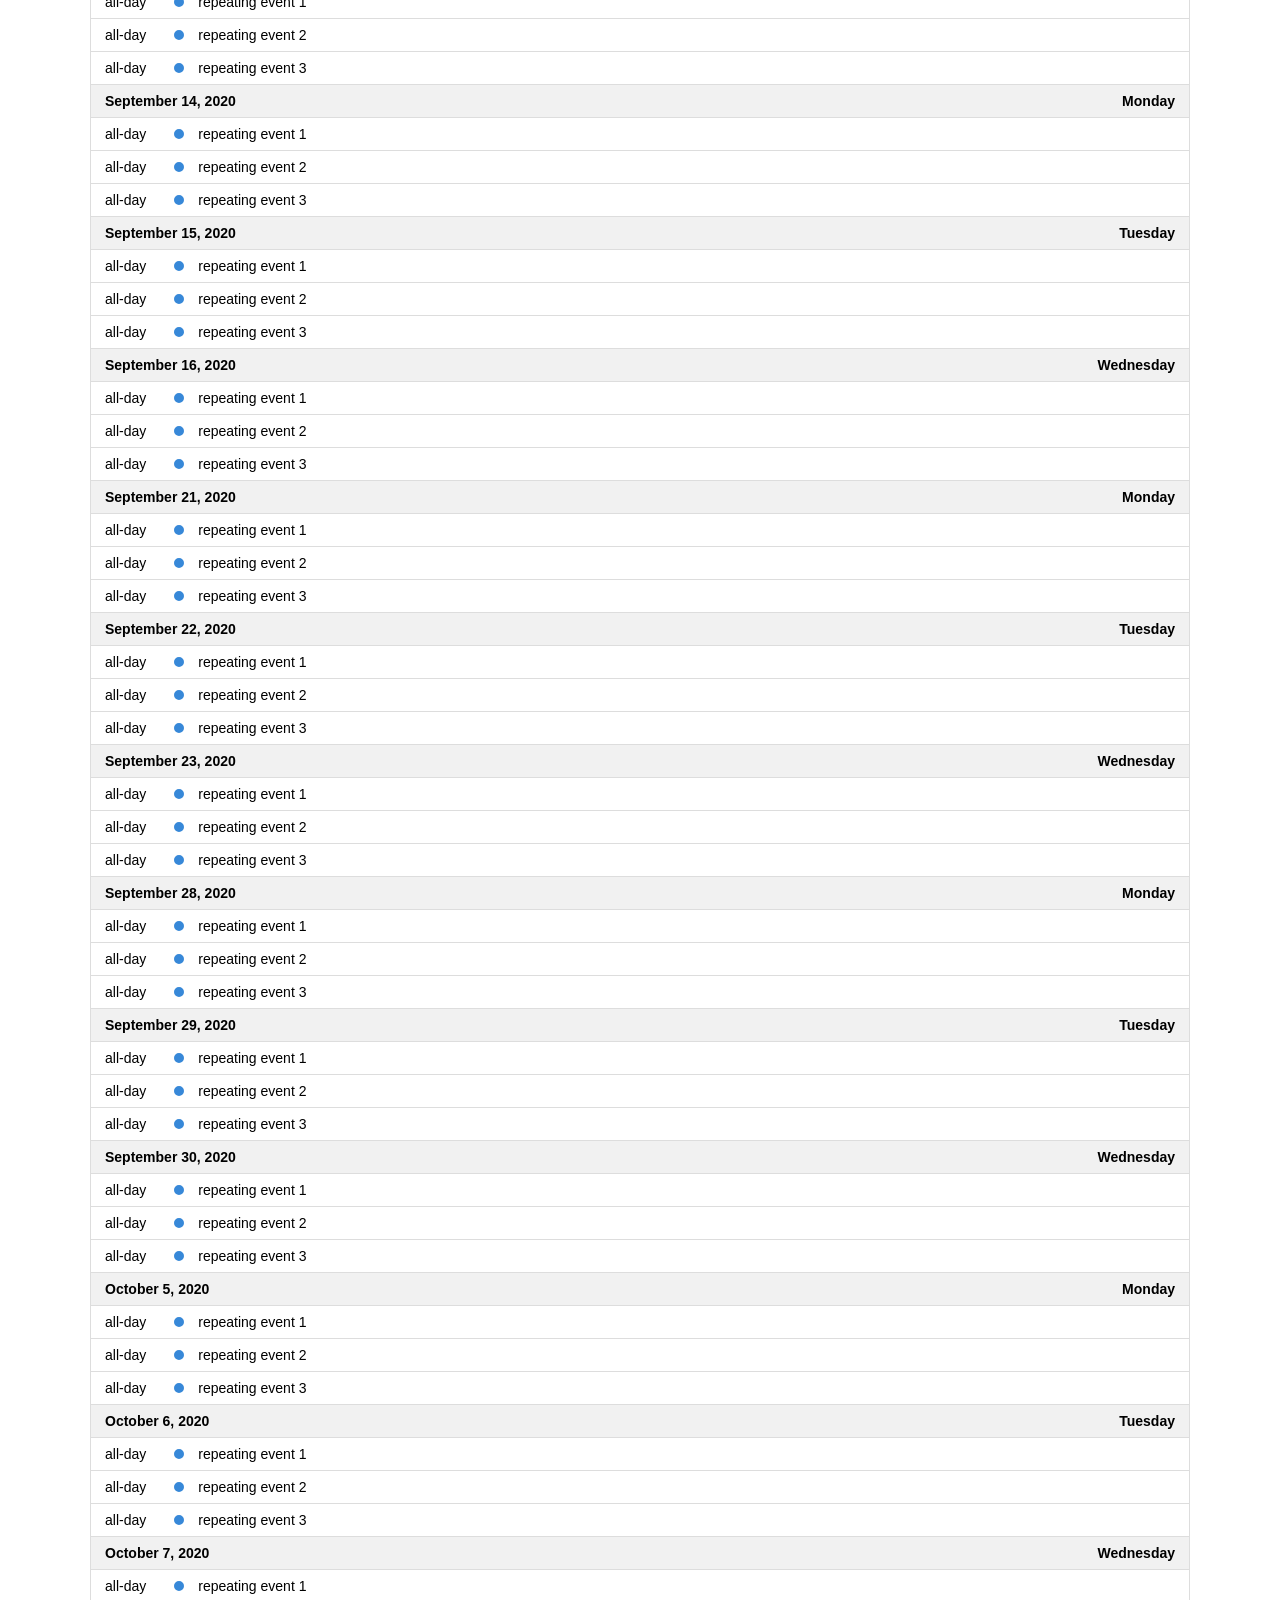
<file: QLNVSSV/QLNVSSV.WebApp/wwwroot/calendar/fullcalendar-5.6.0/examples/list-sticky-header.html>
<!DOCTYPE html>
<html>
<head>
<meta charset='utf-8' />
<link href='../lib/main.css' rel='stylesheet' />
<script src='../lib/main.js'></script>
<script src='../lib/main.js'></script>
<script>

  document.addEventListener('DOMContentLoaded', function() {
    var calendarEl = document.getElementById('calendar');

    var calendar = new FullCalendar.Calendar(calendarEl, {
      height: 'auto',
      // stickyHeaderDates: false, // for disabling

      headerToolbar: {
        left: 'prev,next today',
        center: 'title',
        right: 'listMonth,listYear'
      },

      // customize the button names,
      // otherwise they'd all just say "list"
      views: {
        listMonth: { buttonText: 'list month' },
        listYear: { buttonText: 'list year' }
      },

      initialView: 'listYear',
      initialDate: '2020-09-12',
      navLinks: true, // can click day/week names to navigate views
      editable: true,
      events: [
        {
          title: 'repeating event 1',
          daysOfWeek: [ 1, 2, 3 ],
          duration: '00:30'
        },
        {
          title: 'repeating event 2',
          daysOfWeek: [ 1, 2, 3 ],
          duration: '00:30'
        },
        {
          title: 'repeating event 3',
          daysOfWeek: [ 1, 2, 3 ],
          duration: '00:30'
        }
      ]
    });

    calendar.render();
  });

</script>
<style>

  body {
    margin: 40px 10px;
    padding: 0;
    font-family: Arial, Helvetica Neue, Helvetica, sans-serif;
    font-size: 14px;
  }

  #calendar {
    max-width: 1100px;
    margin: 0 auto;
  }

</style>
</head>
<body>

  <div id='calendar'></div>

</body>
</html>
</file>
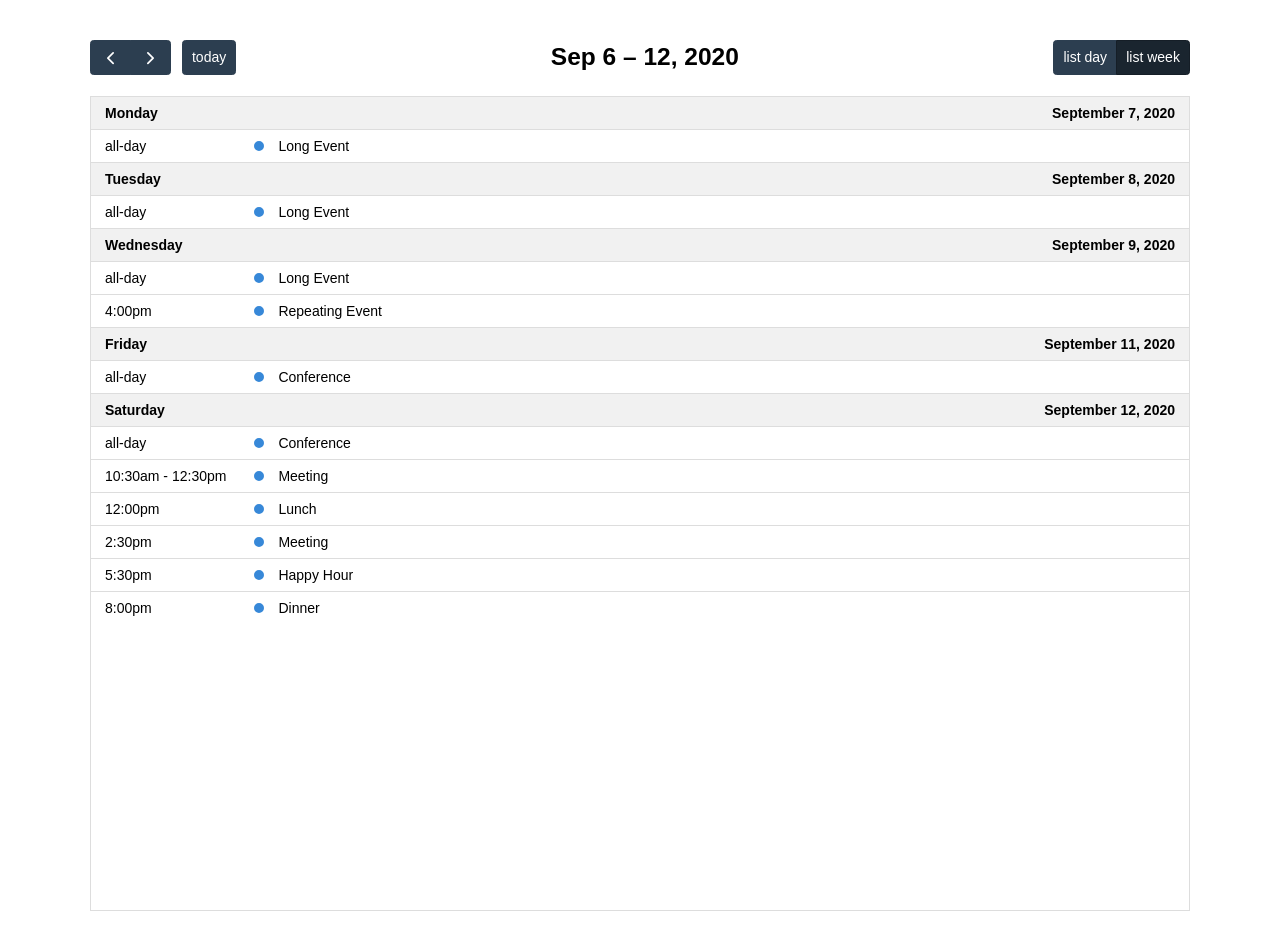
<file: QLNVSSV/QLNVSSV.WebApp/wwwroot/calendar/fullcalendar-5.6.0/examples/list-views.html>
<!DOCTYPE html>
<html>
<head>
<meta charset='utf-8' />
<link href='../lib/main.css' rel='stylesheet' />
<script src='../lib/main.js'></script>
<script>

  document.addEventListener('DOMContentLoaded', function() {
    var calendarEl = document.getElementById('calendar');

    var calendar = new FullCalendar.Calendar(calendarEl, {

      headerToolbar: {
        left: 'prev,next today',
        center: 'title',
        right: 'listDay,listWeek'
      },

      // customize the button names,
      // otherwise they'd all just say "list"
      views: {
        listDay: { buttonText: 'list day' },
        listWeek: { buttonText: 'list week' }
      },

      initialView: 'listWeek',
      initialDate: '2020-09-12',
      navLinks: true, // can click day/week names to navigate views
      editable: true,
      dayMaxEvents: true, // allow "more" link when too many events
      events: [
        {
          title: 'All Day Event',
          start: '2020-09-01'
        },
        {
          title: 'Long Event',
          start: '2020-09-07',
          end: '2020-09-10'
        },
        {
          groupId: 999,
          title: 'Repeating Event',
          start: '2020-09-09T16:00:00'
        },
        {
          groupId: 999,
          title: 'Repeating Event',
          start: '2020-09-16T16:00:00'
        },
        {
          title: 'Conference',
          start: '2020-09-11',
          end: '2020-09-13'
        },
        {
          title: 'Meeting',
          start: '2020-09-12T10:30:00',
          end: '2020-09-12T12:30:00'
        },
        {
          title: 'Lunch',
          start: '2020-09-12T12:00:00'
        },
        {
          title: 'Meeting',
          start: '2020-09-12T14:30:00'
        },
        {
          title: 'Happy Hour',
          start: '2020-09-12T17:30:00'
        },
        {
          title: 'Dinner',
          start: '2020-09-12T20:00:00'
        },
        {
          title: 'Birthday Party',
          start: '2020-09-13T07:00:00'
        },
        {
          title: 'Click for Google',
          url: 'http://google.com/',
          start: '2020-09-28'
        }
      ]
    });

    calendar.render();
  });

</script>
<style>

  body {
    margin: 40px 10px;
    padding: 0;
    font-family: Arial, Helvetica Neue, Helvetica, sans-serif;
    font-size: 14px;
  }

  #calendar {
    max-width: 1100px;
    margin: 0 auto;
  }

</style>
</head>
<body>

  <div id='calendar'></div>

</body>
</html>
</file>
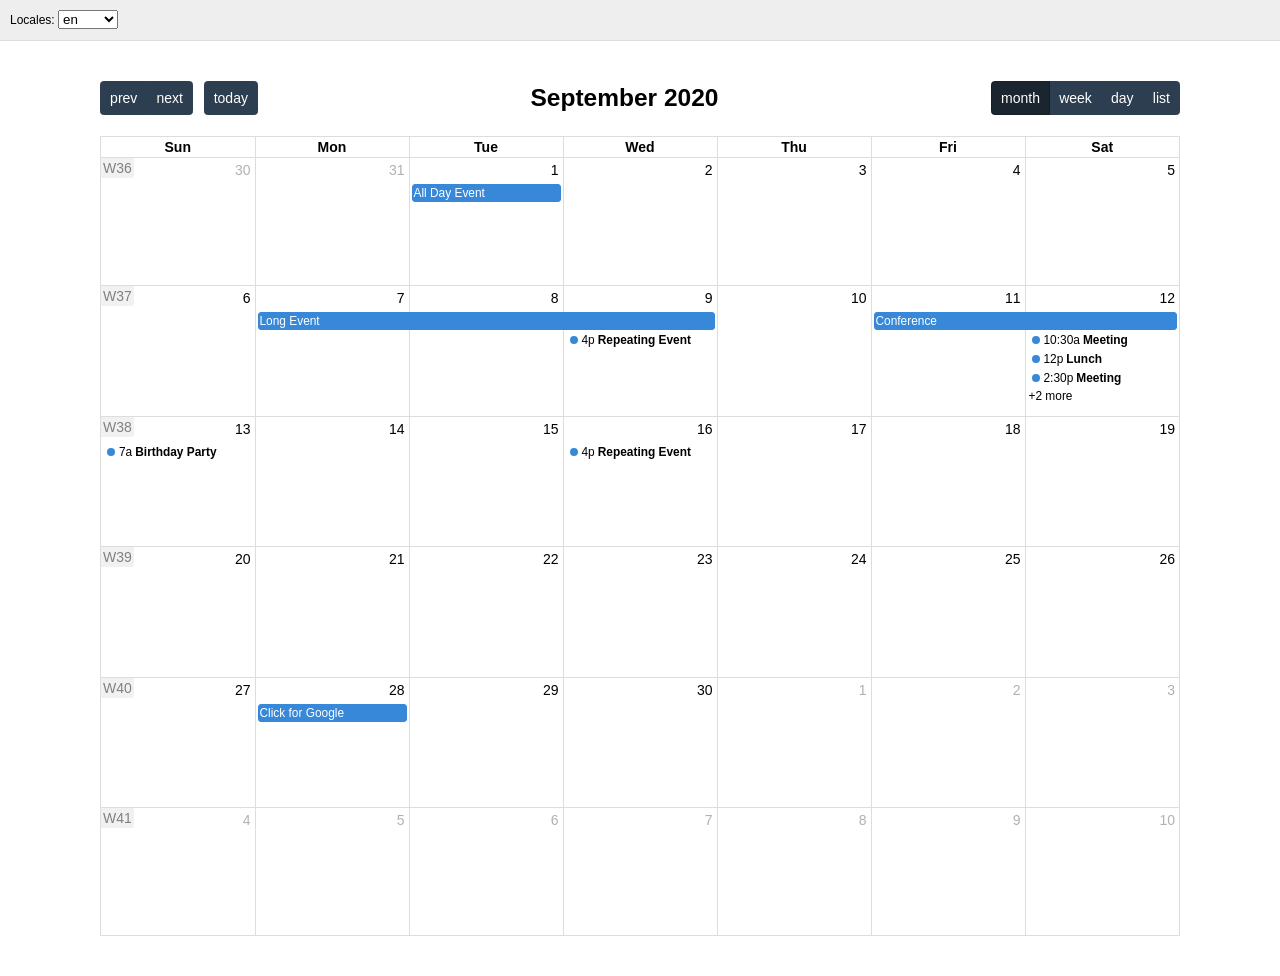
<file: QLNVSSV/QLNVSSV.WebApp/wwwroot/calendar/fullcalendar-5.6.0/examples/locales.html>
<!DOCTYPE html>
<html>
<head>
<meta charset='utf-8' />
<link href='../lib/main.css' rel='stylesheet' />
<script src='../lib/main.js'></script>
<script src='../lib/locales-all.js'></script>
<script>

  document.addEventListener('DOMContentLoaded', function() {
    var initialLocaleCode = 'en';
    var localeSelectorEl = document.getElementById('locale-selector');
    var calendarEl = document.getElementById('calendar');

    var calendar = new FullCalendar.Calendar(calendarEl, {
      headerToolbar: {
        left: 'prev,next today',
        center: 'title',
        right: 'dayGridMonth,timeGridWeek,timeGridDay,listMonth'
      },
      initialDate: '2020-09-12',
      locale: initialLocaleCode,
      buttonIcons: false, // show the prev/next text
      weekNumbers: true,
      navLinks: true, // can click day/week names to navigate views
      editable: true,
      dayMaxEvents: true, // allow "more" link when too many events
      events: [
        {
          title: 'All Day Event',
          start: '2020-09-01'
        },
        {
          title: 'Long Event',
          start: '2020-09-07',
          end: '2020-09-10'
        },
        {
          groupId: 999,
          title: 'Repeating Event',
          start: '2020-09-09T16:00:00'
        },
        {
          groupId: 999,
          title: 'Repeating Event',
          start: '2020-09-16T16:00:00'
        },
        {
          title: 'Conference',
          start: '2020-09-11',
          end: '2020-09-13'
        },
        {
          title: 'Meeting',
          start: '2020-09-12T10:30:00',
          end: '2020-09-12T12:30:00'
        },
        {
          title: 'Lunch',
          start: '2020-09-12T12:00:00'
        },
        {
          title: 'Meeting',
          start: '2020-09-12T14:30:00'
        },
        {
          title: 'Happy Hour',
          start: '2020-09-12T17:30:00'
        },
        {
          title: 'Dinner',
          start: '2020-09-12T20:00:00'
        },
        {
          title: 'Birthday Party',
          start: '2020-09-13T07:00:00'
        },
        {
          title: 'Click for Google',
          url: 'http://google.com/',
          start: '2020-09-28'
        }
      ]
    });

    calendar.render();

    // build the locale selector's options
    calendar.getAvailableLocaleCodes().forEach(function(localeCode) {
      var optionEl = document.createElement('option');
      optionEl.value = localeCode;
      optionEl.selected = localeCode == initialLocaleCode;
      optionEl.innerText = localeCode;
      localeSelectorEl.appendChild(optionEl);
    });

    // when the selected option changes, dynamically change the calendar option
    localeSelectorEl.addEventListener('change', function() {
      if (this.value) {
        calendar.setOption('locale', this.value);
      }
    });

  });

</script>
<style>

  body {
    margin: 0;
    padding: 0;
    font-family: Arial, Helvetica Neue, Helvetica, sans-serif;
    font-size: 14px;
  }

  #top {
    background: #eee;
    border-bottom: 1px solid #ddd;
    padding: 0 10px;
    line-height: 40px;
    font-size: 12px;
  }

  #calendar {
    max-width: 1100px;
    margin: 40px auto;
    padding: 0 10px;
  }

</style>
</head>
<body>

  <div id='top'>

    Locales:
    <select id='locale-selector'></select>

  </div>

  <div id='calendar'></div>

</body>
</html>
</file>
<file: QLNVSSV/QLNVSSV.WebApp/wwwroot/calendar/fullcalendar-5.6.0/lib/main.css>
/* classes attached to <body> */

.fc-not-allowed,
.fc-not-allowed .fc-event { /* override events' custom cursors */
  cursor: not-allowed;
}

.fc-unselectable {
  -webkit-user-select: none;
     -moz-user-select: none;
      -ms-user-select: none;
          user-select: none;
  -webkit-touch-callout: none;
  -webkit-tap-highlight-color: rgba(0, 0, 0, 0);
}
.fc {
  /* layout of immediate children */
  display: flex;
  flex-direction: column;

  font-size: 1em
}
.fc,
  .fc *,
  .fc *:before,
  .fc *:after {
    box-sizing: border-box;
  }
.fc table {
    border-collapse: collapse;
    border-spacing: 0;
    font-size: 1em; /* normalize cross-browser */
  }
.fc th {
    text-align: center;
  }
.fc th,
  .fc td {
    vertical-align: top;
    padding: 0;
  }
.fc a[data-navlink] {
    cursor: pointer;
  }
.fc a[data-navlink]:hover {
    text-decoration: underline;
  }
.fc-direction-ltr {
  direction: ltr;
  text-align: left;
}
.fc-direction-rtl {
  direction: rtl;
  text-align: right;
}
.fc-theme-standard td,
  .fc-theme-standard th {
    border: 1px solid #ddd;
    border: 1px solid var(--fc-border-color, #ddd);
  }
/* for FF, which doesn't expand a 100% div within a table cell. use absolute positioning */
/* inner-wrappers are responsible for being absolute */
/* TODO: best place for this? */
.fc-liquid-hack td,
  .fc-liquid-hack th {
    position: relative;
  }

@font-face {
  font-family: 'fcicons';
  src: url("[data-uri]") format('truetype');
  font-weight: normal;
  font-style: normal;
}

.fc-icon {
  /* added for fc */
  display: inline-block;
  width: 1em;
  height: 1em;
  text-align: center;
  -webkit-user-select: none;
     -moz-user-select: none;
      -ms-user-select: none;
          user-select: none;

  /* use !important to prevent issues with browser extensions that change fonts */
  font-family: 'fcicons' !important;
  speak: none;
  font-style: normal;
  font-weight: normal;
  font-variant: normal;
  text-transform: none;
  line-height: 1;

  /* Better Font Rendering =========== */
  -webkit-font-smoothing: antialiased;
  -moz-osx-font-smoothing: grayscale;
}

.fc-icon-chevron-left:before {
  content: "\e900";
}

.fc-icon-chevron-right:before {
  content: "\e901";
}

.fc-icon-chevrons-left:before {
  content: "\e902";
}

.fc-icon-chevrons-right:before {
  content: "\e903";
}

.fc-icon-minus-square:before {
  content: "\e904";
}

.fc-icon-plus-square:before {
  content: "\e905";
}

.fc-icon-x:before {
  content: "\e906";
}
/*
Lots taken from Flatly (MIT): https://bootswatch.com/4/flatly/bootstrap.css

These styles only apply when the standard-theme is activated.
When it's NOT activated, the fc-button classes won't even be in the DOM.
*/
.fc {

  /* reset */

}
.fc .fc-button {
    border-radius: 0;
    overflow: visible;
    text-transform: none;
    margin: 0;
    font-family: inherit;
    font-size: inherit;
    line-height: inherit;
  }
.fc .fc-button:focus {
    outline: 1px dotted;
    outline: 5px auto -webkit-focus-ring-color;
  }
.fc .fc-button {
    -webkit-appearance: button;
  }
.fc .fc-button:not(:disabled) {
    cursor: pointer;
  }
.fc .fc-button::-moz-focus-inner {
    padding: 0;
    border-style: none;
  }
.fc {

  /* theme */

}
.fc .fc-button {
    display: inline-block;
    font-weight: 400;
    text-align: center;
    vertical-align: middle;
    -webkit-user-select: none;
       -moz-user-select: none;
        -ms-user-select: none;
            user-select: none;
    background-color: transparent;
    border: 1px solid transparent;
    padding: 0.4em 0.65em;
    font-size: 1em;
    line-height: 1.5;
    border-radius: 0.25em;
  }
.fc .fc-button:hover {
    text-decoration: none;
  }
.fc .fc-button:focus {
    outline: 0;
    box-shadow: 0 0 0 0.2rem rgba(44, 62, 80, 0.25);
  }
.fc .fc-button:disabled {
    opacity: 0.65;
  }
.fc {

  /* "primary" coloring */

}
.fc .fc-button-primary {
    color: #fff;
    color: var(--fc-button-text-color, #fff);
    background-color: #2C3E50;
    background-color: var(--fc-button-bg-color, #2C3E50);
    border-color: #2C3E50;
    border-color: var(--fc-button-border-color, #2C3E50);
  }
.fc .fc-button-primary:hover {
    color: #fff;
    color: var(--fc-button-text-color, #fff);
    background-color: #1e2b37;
    background-color: var(--fc-button-hover-bg-color, #1e2b37);
    border-color: #1a252f;
    border-color: var(--fc-button-hover-border-color, #1a252f);
  }
.fc .fc-button-primary:disabled { /* not DRY */
    color: #fff;
    color: var(--fc-button-text-color, #fff);
    background-color: #2C3E50;
    background-color: var(--fc-button-bg-color, #2C3E50);
    border-color: #2C3E50;
    border-color: var(--fc-button-border-color, #2C3E50); /* overrides :hover */
  }
.fc .fc-button-primary:focus {
    box-shadow: 0 0 0 0.2rem rgba(76, 91, 106, 0.5);
  }
.fc .fc-button-primary:not(:disabled):active,
  .fc .fc-button-primary:not(:disabled).fc-button-active {
    color: #fff;
    color: var(--fc-button-text-color, #fff);
    background-color: #1a252f;
    background-color: var(--fc-button-active-bg-color, #1a252f);
    border-color: #151e27;
    border-color: var(--fc-button-active-border-color, #151e27);
  }
.fc .fc-button-primary:not(:disabled):active:focus,
  .fc .fc-button-primary:not(:disabled).fc-button-active:focus {
    box-shadow: 0 0 0 0.2rem rgba(76, 91, 106, 0.5);
  }
.fc {

  /* icons within buttons */

}
.fc .fc-button .fc-icon {
    vertical-align: middle;
    font-size: 1.5em; /* bump up the size (but don't make it bigger than line-height of button, which is 1.5em also) */
  }
.fc .fc-button-group {
    position: relative;
    display: inline-flex;
    vertical-align: middle;
  }
.fc .fc-button-group > .fc-button {
    position: relative;
    flex: 1 1 auto;
  }
.fc .fc-button-group > .fc-button:hover {
    z-index: 1;
  }
.fc .fc-button-group > .fc-button:focus,
  .fc .fc-button-group > .fc-button:active,
  .fc .fc-button-group > .fc-button.fc-button-active {
    z-index: 1;
  }
.fc-direction-ltr .fc-button-group > .fc-button:not(:first-child) {
    margin-left: -1px;
    border-top-left-radius: 0;
    border-bottom-left-radius: 0;
  }
.fc-direction-ltr .fc-button-group > .fc-button:not(:last-child) {
    border-top-right-radius: 0;
    border-bottom-right-radius: 0;
  }
.fc-direction-rtl .fc-button-group > .fc-button:not(:first-child) {
    margin-right: -1px;
    border-top-right-radius: 0;
    border-bottom-right-radius: 0;
  }
.fc-direction-rtl .fc-button-group > .fc-button:not(:last-child) {
    border-top-left-radius: 0;
    border-bottom-left-radius: 0;
  }
.fc .fc-toolbar {
    display: flex;
    justify-content: space-between;
    align-items: center;
  }
.fc .fc-toolbar.fc-header-toolbar {
    margin-bottom: 1.5em;
  }
.fc .fc-toolbar.fc-footer-toolbar {
    margin-top: 1.5em;
  }
.fc .fc-toolbar-title {
    font-size: 1.75em;
    margin: 0;
  }
.fc-direction-ltr .fc-toolbar > * > :not(:first-child) {
    margin-left: .75em; /* space between */
  }
.fc-direction-rtl .fc-toolbar > * > :not(:first-child) {
    margin-right: .75em; /* space between */
  }
.fc-direction-rtl .fc-toolbar-ltr { /* when the toolbar-chunk positioning system is explicitly left-to-right */
    flex-direction: row-reverse;
  }
.fc .fc-scroller {
    -webkit-overflow-scrolling: touch;
    position: relative; /* for abs-positioned elements within */
  }
.fc .fc-scroller-liquid {
    height: 100%;
  }
.fc .fc-scroller-liquid-absolute {
    position: absolute;
    top: 0;
    right: 0;
    left: 0;
    bottom: 0;
  }
.fc .fc-scroller-harness {
    position: relative;
    overflow: hidden;
    direction: ltr;
      /* hack for chrome computing the scroller's right/left wrong for rtl. undone below... */
      /* TODO: demonstrate in codepen */
  }
.fc .fc-scroller-harness-liquid {
    height: 100%;
  }
.fc-direction-rtl .fc-scroller-harness > .fc-scroller { /* undo above hack */
    direction: rtl;
  }
.fc-theme-standard .fc-scrollgrid {
    border: 1px solid #ddd;
    border: 1px solid var(--fc-border-color, #ddd); /* bootstrap does this. match */
  }
.fc .fc-scrollgrid,
    .fc .fc-scrollgrid table { /* all tables (self included) */
      width: 100%; /* because tables don't normally do this */
      table-layout: fixed;
    }
.fc .fc-scrollgrid table { /* inner tables */
      border-top-style: hidden;
      border-left-style: hidden;
      border-right-style: hidden;
    }
.fc .fc-scrollgrid {

    border-collapse: separate;
    border-right-width: 0;
    border-bottom-width: 0;

  }
.fc .fc-scrollgrid-liquid {
    height: 100%;
  }
.fc .fc-scrollgrid-section { /* a <tr> */
    height: 1px /* better than 0, for firefox */

  }
.fc .fc-scrollgrid-section > td {
      height: 1px; /* needs a height so inner div within grow. better than 0, for firefox */
    }
.fc .fc-scrollgrid-section table {
      height: 1px;
        /* for most browsers, if a height isn't set on the table, can't do liquid-height within cells */
        /* serves as a min-height. harmless */
    }
.fc .fc-scrollgrid-section-liquid {
    height: auto

  }
.fc .fc-scrollgrid-section-liquid > td {
      height: 100%; /* better than `auto`, for firefox */
    }
.fc .fc-scrollgrid-section > * {
    border-top-width: 0;
    border-left-width: 0;
  }
.fc .fc-scrollgrid-section-header > *,
  .fc .fc-scrollgrid-section-footer > * {
    border-bottom-width: 0;
  }
.fc .fc-scrollgrid-section-body table,
  .fc .fc-scrollgrid-section-footer table {
    border-bottom-style: hidden; /* head keeps its bottom border tho */
  }
.fc {

  /* stickiness */

}
.fc .fc-scrollgrid-section-sticky > * {
    background: #fff;
    background: var(--fc-page-bg-color, #fff);
    position: -webkit-sticky;
    position: sticky;
    z-index: 2; /* TODO: var */
    /* TODO: box-shadow when sticking */
  }
.fc .fc-scrollgrid-section-header.fc-scrollgrid-section-sticky > * {
    top: 0; /* because border-sharing causes a gap at the top */
      /* TODO: give safari -1. has bug */
  }
.fc .fc-scrollgrid-section-footer.fc-scrollgrid-section-sticky > * {
    bottom: 0; /* known bug: bottom-stickiness doesn't work in safari */
  }
.fc .fc-scrollgrid-sticky-shim { /* for horizontal scrollbar */
    height: 1px; /* needs height to create scrollbars */
    margin-bottom: -1px;
  }
.fc-sticky { /* no .fc wrap because used as child of body */
  position: -webkit-sticky;
  position: sticky;
}
.fc .fc-view-harness {
    flex-grow: 1; /* because this harness is WITHIN the .fc's flexbox */
    position: relative;
  }
.fc {

  /* when the harness controls the height, make the view liquid */

}
.fc .fc-view-harness-active > .fc-view {
    position: absolute;
    top: 0;
    right: 0;
    bottom: 0;
    left: 0;
  }
.fc .fc-col-header-cell-cushion {
    display: inline-block; /* x-browser for when sticky (when multi-tier header) */
    padding: 2px 4px;
  }
.fc .fc-bg-event,
  .fc .fc-non-business,
  .fc .fc-highlight {
    /* will always have a harness with position:relative/absolute, so absolutely expand */
    position: absolute;
    top: 0;
    left: 0;
    right: 0;
    bottom: 0;
  }
.fc .fc-non-business {
    background: rgba(215, 215, 215, 0.3);
    background: var(--fc-non-business-color, rgba(215, 215, 215, 0.3));
  }
.fc .fc-bg-event {
    background: rgb(143, 223, 130);
    background: var(--fc-bg-event-color, rgb(143, 223, 130));
    opacity: 0.3;
    opacity: var(--fc-bg-event-opacity, 0.3)
  }
.fc .fc-bg-event .fc-event-title {
      margin: .5em;
      font-size: .85em;
      font-size: var(--fc-small-font-size, .85em);
      font-style: italic;
    }
.fc .fc-highlight {
    background: rgba(188, 232, 241, 0.3);
    background: var(--fc-highlight-color, rgba(188, 232, 241, 0.3));
  }
.fc .fc-cell-shaded,
  .fc .fc-day-disabled {
    background: rgba(208, 208, 208, 0.3);
    background: var(--fc-neutral-bg-color, rgba(208, 208, 208, 0.3));
  }
/* link resets */
/* ---------------------------------------------------------------------------------------------------- */
a.fc-event,
a.fc-event:hover {
  text-decoration: none;
}
/* cursor */
.fc-event[href],
.fc-event.fc-event-draggable {
  cursor: pointer;
}
/* event text content */
/* ---------------------------------------------------------------------------------------------------- */
.fc-event .fc-event-main {
    position: relative;
    z-index: 2;
  }
/* dragging */
/* ---------------------------------------------------------------------------------------------------- */
.fc-event-dragging:not(.fc-event-selected) { /* MOUSE */
    opacity: 0.75;
  }
.fc-event-dragging.fc-event-selected { /* TOUCH */
    box-shadow: 0 2px 7px rgba(0, 0, 0, 0.3);
  }
/* resizing */
/* ---------------------------------------------------------------------------------------------------- */
/* (subclasses should hone positioning for touch and non-touch) */
.fc-event .fc-event-resizer {
    display: none;
    position: absolute;
    z-index: 4;
  }
.fc-event:hover, /* MOUSE */
.fc-event-selected { /* TOUCH */

}
.fc-event:hover .fc-event-resizer, .fc-event-selected .fc-event-resizer {
    display: block;
  }
.fc-event-selected .fc-event-resizer {
    border-radius: 4px;
    border-radius: calc(var(--fc-event-resizer-dot-total-width, 8px) / 2);
    border-width: 1px;
    border-width: var(--fc-event-resizer-dot-border-width, 1px);
    width: 8px;
    width: var(--fc-event-resizer-dot-total-width, 8px);
    height: 8px;
    height: var(--fc-event-resizer-dot-total-width, 8px);
    border-style: solid;
    border-color: inherit;
    background: #fff;
    background: var(--fc-page-bg-color, #fff)

    /* expand hit area */

  }
.fc-event-selected .fc-event-resizer:before {
      content: '';
      position: absolute;
      top: -20px;
      left: -20px;
      right: -20px;
      bottom: -20px;
    }
/* selecting (always TOUCH) */
/* ---------------------------------------------------------------------------------------------------- */
.fc-event-selected {
  box-shadow: 0 2px 5px rgba(0, 0, 0, 0.2)

  /* expand hit area (subclasses should expand) */

}
.fc-event-selected:before {
    content: "";
    position: absolute;
    z-index: 3;
    top: 0;
    left: 0;
    right: 0;
    bottom: 0;
  }
.fc-event-selected {

  /* dimmer effect */

}
.fc-event-selected:after {
    content: "";
    background: rgba(0, 0, 0, 0.25);
    background: var(--fc-event-selected-overlay-color, rgba(0, 0, 0, 0.25));
    position: absolute;
    z-index: 1;

    /* assume there's a border on all sides. overcome it. */
    /* sometimes there's NOT a border, in which case the dimmer will go over */
    /* an adjacent border, which looks fine. */
    top: -1px;
    left: -1px;
    right: -1px;
    bottom: -1px;
  }
/*
A HORIZONTAL event
*/
.fc-h-event { /* allowed to be top-level */
  display: block;
  border: 1px solid #3788d8;
  border: 1px solid var(--fc-event-border-color, #3788d8);
  background-color: #3788d8;
  background-color: var(--fc-event-bg-color, #3788d8)

}
.fc-h-event .fc-event-main {
    color: #fff;
    color: var(--fc-event-text-color, #fff);
  }
.fc-h-event .fc-event-main-frame {
    display: flex; /* for make fc-event-title-container expand */
  }
.fc-h-event .fc-event-time {
    max-width: 100%; /* clip overflow on this element */
    overflow: hidden;
  }
.fc-h-event .fc-event-title-container { /* serves as a container for the sticky cushion */
    flex-grow: 1;
    flex-shrink: 1;
    min-width: 0; /* important for allowing to shrink all the way */
  }
.fc-h-event .fc-event-title {
    display: inline-block; /* need this to be sticky cross-browser */
    vertical-align: top; /* for not messing up line-height */
    left: 0;  /* for sticky */
    right: 0; /* for sticky */
    max-width: 100%; /* clip overflow on this element */
    overflow: hidden;
  }
.fc-h-event.fc-event-selected:before {
    /* expand hit area */
    top: -10px;
    bottom: -10px;
  }
/* adjust border and border-radius (if there is any) for non-start/end */
.fc-direction-ltr .fc-daygrid-block-event:not(.fc-event-start),
.fc-direction-rtl .fc-daygrid-block-event:not(.fc-event-end) {
  border-top-left-radius: 0;
  border-bottom-left-radius: 0;
  border-left-width: 0;
}
.fc-direction-ltr .fc-daygrid-block-event:not(.fc-event-end),
.fc-direction-rtl .fc-daygrid-block-event:not(.fc-event-start) {
  border-top-right-radius: 0;
  border-bottom-right-radius: 0;
  border-right-width: 0;
}
/* resizers */
.fc-h-event:not(.fc-event-selected) .fc-event-resizer {
  top: 0;
  bottom: 0;
  width: 8px;
  width: var(--fc-event-resizer-thickness, 8px);
}
.fc-direction-ltr .fc-h-event:not(.fc-event-selected) .fc-event-resizer-start,
.fc-direction-rtl .fc-h-event:not(.fc-event-selected) .fc-event-resizer-end {
  cursor: w-resize;
  left: -4px;
  left: calc(var(--fc-event-resizer-thickness, 8px) / -2);
}
.fc-direction-ltr .fc-h-event:not(.fc-event-selected) .fc-event-resizer-end,
.fc-direction-rtl .fc-h-event:not(.fc-event-selected) .fc-event-resizer-start {
  cursor: e-resize;
  right: -4px;
  right: calc(var(--fc-event-resizer-thickness, 8px) / -2);
}
/* resizers for TOUCH */
.fc-h-event.fc-event-selected .fc-event-resizer {
  top: 50%;
  margin-top: -4px;
  margin-top: calc(var(--fc-event-resizer-dot-total-width, 8px) / -2);
}
.fc-direction-ltr .fc-h-event.fc-event-selected .fc-event-resizer-start,
.fc-direction-rtl .fc-h-event.fc-event-selected .fc-event-resizer-end {
  left: -4px;
  left: calc(var(--fc-event-resizer-dot-total-width, 8px) / -2);
}
.fc-direction-ltr .fc-h-event.fc-event-selected .fc-event-resizer-end,
.fc-direction-rtl .fc-h-event.fc-event-selected .fc-event-resizer-start {
  right: -4px;
  right: calc(var(--fc-event-resizer-dot-total-width, 8px) / -2);
}


:root {
  --fc-daygrid-event-dot-width: 8px;
}
.fc .fc-popover {
    position: fixed;
    top: 0; /* for when not positioned yet */
    box-shadow: 0 2px 6px rgba(0,0,0,.15);
  }
.fc .fc-popover-header {
    display: flex;
    flex-direction: row;
    justify-content: space-between;
    align-items: center;
    padding: 3px 4px;
  }
.fc .fc-popover-title {
    margin: 0 2px;
  }
.fc .fc-popover-close {
    cursor: pointer;
    opacity: 0.65;
    font-size: 1.1em;
  }
.fc-theme-standard .fc-popover {
    border: 1px solid #ddd;
    border: 1px solid var(--fc-border-color, #ddd);
    background: #fff;
    background: var(--fc-page-bg-color, #fff);
  }
.fc-theme-standard .fc-popover-header {
    background: rgba(208, 208, 208, 0.3);
    background: var(--fc-neutral-bg-color, rgba(208, 208, 208, 0.3));
  }
/* help things clear margins of inner content */
.fc-daygrid-day-frame,
.fc-daygrid-day-events,
.fc-daygrid-event-harness { /* for event top/bottom margins */
}
.fc-daygrid-day-frame:before, .fc-daygrid-day-events:before, .fc-daygrid-event-harness:before {
  content: "";
  clear: both;
  display: table; }
.fc-daygrid-day-frame:after, .fc-daygrid-day-events:after, .fc-daygrid-event-harness:after {
  content: "";
  clear: both;
  display: table; }
.fc .fc-daygrid-body { /* a <div> that wraps the table */
    position: relative;
    z-index: 1; /* container inner z-index's because <tr>s can't do it */
  }
.fc .fc-daygrid-day.fc-day-today {
      background-color: rgba(255, 220, 40, 0.15);
      background-color: var(--fc-today-bg-color, rgba(255, 220, 40, 0.15));
    }
.fc .fc-daygrid-day-frame {
    position: relative;
    min-height: 100%; /* seems to work better than `height` because sets height after rows/cells naturally do it */
  }
.fc {

  /* cell top */

}
.fc .fc-daygrid-day-top {
    display: flex;
    flex-direction: row-reverse;
  }
.fc .fc-day-other .fc-daygrid-day-top {
    opacity: 0.3;
  }
.fc {

  /* day number (within cell top) */

}
.fc .fc-daygrid-day-number {
    position: relative;
    z-index: 4;
    padding: 4px;
  }
.fc {

  /* event container */

}
.fc .fc-daygrid-day-events {
    margin-top: 1px; /* needs to be margin, not padding, so that available cell height can be computed */
  }
.fc {

  /* positioning for balanced vs natural */

}
.fc .fc-daygrid-body-balanced .fc-daygrid-day-events {
      position: absolute;
      left: 0;
      right: 0;
    }
.fc .fc-daygrid-body-unbalanced .fc-daygrid-day-events {
      position: relative; /* for containing abs positioned event harnesses */
      min-height: 2em; /* in addition to being a min-height during natural height, equalizes the heights a little bit */
    }
.fc .fc-daygrid-body-natural { /* can coexist with -unbalanced */
  }
.fc .fc-daygrid-body-natural .fc-daygrid-day-events {
      margin-bottom: 1em;
    }
.fc {

  /* event harness */

}
.fc .fc-daygrid-event-harness {
    position: relative;
  }
.fc .fc-daygrid-event-harness-abs {
    position: absolute;
    top: 0; /* fallback coords for when cannot yet be computed */
    left: 0; /* */
    right: 0; /* */
  }
.fc .fc-daygrid-bg-harness {
    position: absolute;
    top: 0;
    bottom: 0;
  }
.fc {

  /* bg content */

}
.fc .fc-daygrid-day-bg .fc-non-business { z-index: 1 }
.fc .fc-daygrid-day-bg .fc-bg-event { z-index: 2 }
.fc .fc-daygrid-day-bg .fc-highlight { z-index: 3 }
.fc {

  /* events */

}
.fc .fc-daygrid-event {
    z-index: 6;
    margin-top: 1px;
  }
.fc .fc-daygrid-event.fc-event-mirror {
    z-index: 7;
  }
.fc {

  /* cell bottom (within day-events) */

}
.fc .fc-daygrid-day-bottom {
    font-size: .85em;
    margin: 2px 3px 0;
  }
.fc .fc-daygrid-more-link {
    position: relative;
    z-index: 4;
    cursor: pointer;
  }
.fc {

  /* week number (within frame) */

}
.fc .fc-daygrid-week-number {
    position: absolute;
    z-index: 5;
    top: 0;
    padding: 2px;
    min-width: 1.5em;
    text-align: center;
    background-color: rgba(208, 208, 208, 0.3);
    background-color: var(--fc-neutral-bg-color, rgba(208, 208, 208, 0.3));
    color: #808080;
    color: var(--fc-neutral-text-color, #808080);
  }
.fc {

  /* popover */

}
.fc .fc-more-popover {
    z-index: 8;
  }
.fc .fc-more-popover .fc-popover-body {
    min-width: 220px;
    padding: 10px;
  }
.fc-direction-ltr .fc-daygrid-event.fc-event-start,
.fc-direction-rtl .fc-daygrid-event.fc-event-end {
  margin-left: 2px;
}
.fc-direction-ltr .fc-daygrid-event.fc-event-end,
.fc-direction-rtl .fc-daygrid-event.fc-event-start {
  margin-right: 2px;
}
.fc-direction-ltr .fc-daygrid-week-number {
    left: 0;
    border-radius: 0 0 3px 0;
  }
.fc-direction-rtl .fc-daygrid-week-number {
    right: 0;
    border-radius: 0 0 0 3px;
  }
.fc-liquid-hack .fc-daygrid-day-frame {
    position: static; /* will cause inner absolute stuff to expand to <td> */
  }
.fc-daygrid-event { /* make root-level, because will be dragged-and-dropped outside of a component root */
  position: relative; /* for z-indexes assigned later */
  white-space: nowrap;
  border-radius: 3px; /* dot event needs this to when selected */
  font-size: .85em;
  font-size: var(--fc-small-font-size, .85em);
}
/* --- the rectangle ("block") style of event --- */
.fc-daygrid-block-event .fc-event-time {
    font-weight: bold;
  }
.fc-daygrid-block-event .fc-event-time,
  .fc-daygrid-block-event .fc-event-title {
    padding: 1px;
  }
/* --- the dot style of event --- */
.fc-daygrid-dot-event {
  display: flex;
  align-items: center;
  padding: 2px 0

}
.fc-daygrid-dot-event .fc-event-title {
    flex-grow: 1;
    flex-shrink: 1;
    min-width: 0; /* important for allowing to shrink all the way */
    overflow: hidden;
    font-weight: bold;
  }
.fc-daygrid-dot-event:hover,
  .fc-daygrid-dot-event.fc-event-mirror {
    background: rgba(0, 0, 0, 0.1);
  }
.fc-daygrid-dot-event.fc-event-selected:before {
    /* expand hit area */
    top: -10px;
    bottom: -10px;
  }
.fc-daygrid-event-dot { /* the actual dot */
  margin: 0 4px;
  box-sizing: content-box;
  width: 0;
  height: 0;
  border: 4px solid #3788d8;
  border: calc(var(--fc-daygrid-event-dot-width, 8px) / 2) solid var(--fc-event-border-color, #3788d8);
  border-radius: 4px;
  border-radius: calc(var(--fc-daygrid-event-dot-width, 8px) / 2);
}
/* --- spacing between time and title --- */
.fc-direction-ltr .fc-daygrid-event .fc-event-time {
    margin-right: 3px;
  }
.fc-direction-rtl .fc-daygrid-event .fc-event-time {
    margin-left: 3px;
  }


/*
A VERTICAL event
*/

.fc-v-event { /* allowed to be top-level */
  display: block;
  border: 1px solid #3788d8;
  border: 1px solid var(--fc-event-border-color, #3788d8);
  background-color: #3788d8;
  background-color: var(--fc-event-bg-color, #3788d8)

}

.fc-v-event .fc-event-main {
    color: #fff;
    color: var(--fc-event-text-color, #fff);
    height: 100%;
  }

.fc-v-event .fc-event-main-frame {
    height: 100%;
    display: flex;
    flex-direction: column;
  }

.fc-v-event .fc-event-time {
    flex-grow: 0;
    flex-shrink: 0;
    max-height: 100%;
    overflow: hidden;
  }

.fc-v-event .fc-event-title-container { /* a container for the sticky cushion */
    flex-grow: 1;
    flex-shrink: 1;
    min-height: 0; /* important for allowing to shrink all the way */
  }

.fc-v-event .fc-event-title { /* will have fc-sticky on it */
    top: 0;
    bottom: 0;
    max-height: 100%; /* clip overflow */
    overflow: hidden;
  }

.fc-v-event:not(.fc-event-start) {
    border-top-width: 0;
    border-top-left-radius: 0;
    border-top-right-radius: 0;
  }

.fc-v-event:not(.fc-event-end) {
    border-bottom-width: 0;
    border-bottom-left-radius: 0;
    border-bottom-right-radius: 0;
  }

.fc-v-event.fc-event-selected:before {
    /* expand hit area */
    left: -10px;
    right: -10px;
  }

.fc-v-event {

  /* resizer (mouse AND touch) */

}

.fc-v-event .fc-event-resizer-start {
    cursor: n-resize;
  }

.fc-v-event .fc-event-resizer-end {
    cursor: s-resize;
  }

.fc-v-event {

  /* resizer for MOUSE */

}

.fc-v-event:not(.fc-event-selected) .fc-event-resizer {
      height: 8px;
      height: var(--fc-event-resizer-thickness, 8px);
      left: 0;
      right: 0;
    }

.fc-v-event:not(.fc-event-selected) .fc-event-resizer-start {
      top: -4px;
      top: calc(var(--fc-event-resizer-thickness, 8px) / -2);
    }

.fc-v-event:not(.fc-event-selected) .fc-event-resizer-end {
      bottom: -4px;
      bottom: calc(var(--fc-event-resizer-thickness, 8px) / -2);
    }

.fc-v-event {

  /* resizer for TOUCH (when event is "selected") */

}

.fc-v-event.fc-event-selected .fc-event-resizer {
      left: 50%;
      margin-left: -4px;
      margin-left: calc(var(--fc-event-resizer-dot-total-width, 8px) / -2);
    }

.fc-v-event.fc-event-selected .fc-event-resizer-start {
      top: -4px;
      top: calc(var(--fc-event-resizer-dot-total-width, 8px) / -2);
    }

.fc-v-event.fc-event-selected .fc-event-resizer-end {
      bottom: -4px;
      bottom: calc(var(--fc-event-resizer-dot-total-width, 8px) / -2);
    }
.fc .fc-timegrid .fc-daygrid-body { /* the all-day daygrid within the timegrid view */
    z-index: 2; /* put above the timegrid-body so that more-popover is above everything. TODO: better solution */
  }
.fc .fc-timegrid-divider {
    padding: 0 0 2px; /* browsers get confused when you set height. use padding instead */
  }
.fc .fc-timegrid-body {
    position: relative;
    z-index: 1; /* scope the z-indexes of slots and cols */
    min-height: 100%; /* fill height always, even when slat table doesn't grow */
  }
.fc .fc-timegrid-axis-chunk { /* for advanced ScrollGrid */
    position: relative /* offset parent for now-indicator-container */

  }
.fc .fc-timegrid-axis-chunk > table {
      position: relative;
      z-index: 1; /* above the now-indicator-container */
    }
.fc .fc-timegrid-slots {
    position: relative;
    z-index: 1;
  }
.fc .fc-timegrid-slot { /* a <td> */
    height: 1.5em;
    border-bottom: 0 /* each cell owns its top border */
  }
.fc .fc-timegrid-slot:empty:before {
      content: '\00a0'; /* make sure there's at least an empty space to create height for height syncing */
    }
.fc .fc-timegrid-slot-minor {
    border-top-style: dotted;
  }
.fc .fc-timegrid-slot-label-cushion {
    display: inline-block;
    white-space: nowrap;
  }
.fc .fc-timegrid-slot-label {
    vertical-align: middle; /* vertical align the slots */
  }
.fc {


  /* slots AND axis cells (top-left corner of view including the "all-day" text) */

}
.fc .fc-timegrid-axis-cushion,
  .fc .fc-timegrid-slot-label-cushion {
    padding: 0 4px;
  }
.fc {


  /* axis cells (top-left corner of view including the "all-day" text) */
  /* vertical align is more complicated, uses flexbox */

}
.fc .fc-timegrid-axis-frame-liquid {
    height: 100%; /* will need liquid-hack in FF */
  }
.fc .fc-timegrid-axis-frame {
    overflow: hidden;
    display: flex;
    align-items: center; /* vertical align */
    justify-content: flex-end; /* horizontal align. matches text-align below */
  }
.fc .fc-timegrid-axis-cushion {
    max-width: 60px; /* limits the width of the "all-day" text */
    flex-shrink: 0; /* allows text to expand how it normally would, regardless of constrained width */
  }
.fc-direction-ltr .fc-timegrid-slot-label-frame {
    text-align: right;
  }
.fc-direction-rtl .fc-timegrid-slot-label-frame {
    text-align: left;
  }
.fc-liquid-hack .fc-timegrid-axis-frame-liquid {
  height: auto;
  position: absolute;
  top: 0;
  right: 0;
  bottom: 0;
  left: 0;
  }
.fc .fc-timegrid-col.fc-day-today {
      background-color: rgba(255, 220, 40, 0.15);
      background-color: var(--fc-today-bg-color, rgba(255, 220, 40, 0.15));
    }
.fc .fc-timegrid-col-frame {
    min-height: 100%; /* liquid-hack is below */
    position: relative;
  }
.fc-liquid-hack .fc-timegrid-col-frame {
  height: auto;
  position: absolute;
  top: 0;
  right: 0;
  bottom: 0;
  left: 0;
  }
.fc-media-screen .fc-timegrid-cols {
    position: absolute; /* no z-index. children will decide and go above slots */
    top: 0;
    left: 0;
    right: 0;
    bottom: 0
  }
.fc-media-screen .fc-timegrid-cols > table {
      height: 100%;
    }
.fc-media-screen .fc-timegrid-col-bg,
  .fc-media-screen .fc-timegrid-col-events,
  .fc-media-screen .fc-timegrid-now-indicator-container {
    position: absolute;
    top: 0;
    left: 0;
    right: 0;
  }
.fc-media-screen .fc-timegrid-event-harness {
    position: absolute; /* top/left/right/bottom will all be set by JS */
  }
.fc {

  /* bg */

}
.fc .fc-timegrid-col-bg {
    z-index: 2; /* TODO: kill */
  }
.fc .fc-timegrid-col-bg .fc-non-business { z-index: 1 }
.fc .fc-timegrid-col-bg .fc-bg-event { z-index: 2 }
.fc .fc-timegrid-col-bg .fc-highlight { z-index: 3 }
.fc .fc-timegrid-bg-harness {
    position: absolute; /* top/bottom will be set by JS */
    left: 0;
    right: 0;
  }
.fc {

  /* fg events */
  /* (the mirror segs are put into a separate container with same classname, */
  /* and they must be after the normal seg container to appear at a higher z-index) */

}
.fc .fc-timegrid-col-events {
    z-index: 3;
    /* child event segs have z-indexes that are scoped within this div */
  }
.fc {

  /* now indicator */

}
.fc .fc-timegrid-now-indicator-container {
    bottom: 0;
    overflow: hidden; /* don't let overflow of lines/arrows cause unnecessary scrolling */
    /* z-index is set on the individual elements */
  }
.fc-direction-ltr .fc-timegrid-col-events {
    margin: 0 2.5% 0 2px;
  }
.fc-direction-rtl .fc-timegrid-col-events {
    margin: 0 2px 0 2.5%;
  }
.fc-timegrid-event-harness-inset .fc-timegrid-event,
.fc-timegrid-event.fc-event-mirror {
  box-shadow: 0px 0px 0px 1px #fff;
  box-shadow: 0px 0px 0px 1px var(--fc-page-bg-color, #fff);
}
.fc-timegrid-event { /* events need to be root */

  font-size: .85em;

  font-size: var(--fc-small-font-size, .85em);
  border-radius: 3px

}
.fc-timegrid-event .fc-event-main {
    padding: 1px 1px 0;
  }
.fc-timegrid-event .fc-event-time {
    white-space: nowrap;
    font-size: .85em;
    font-size: var(--fc-small-font-size, .85em);
    margin-bottom: 1px;
  }
.fc-timegrid-event-condensed .fc-event-main-frame {
    flex-direction: row;
    overflow: hidden;
  }
.fc-timegrid-event-condensed .fc-event-time:after {
    content: '\00a0-\00a0'; /* dash surrounded by non-breaking spaces */
  }
.fc-timegrid-event-condensed .fc-event-title {
    font-size: .85em;
    font-size: var(--fc-small-font-size, .85em)
  }
.fc-media-screen .fc-timegrid-event {
    position: absolute; /* absolute WITHIN the harness */
    top: 0;
    bottom: 1px; /* stay away from bottom slot line */
    left: 0;
    right: 0;
  }
.fc {

  /* line */

}
.fc .fc-timegrid-now-indicator-line {
    position: absolute;
    z-index: 4;
    left: 0;
    right: 0;
    border-style: solid;
    border-color: red;
    border-color: var(--fc-now-indicator-color, red);
    border-width: 1px 0 0;
  }
.fc {

  /* arrow */

}
.fc .fc-timegrid-now-indicator-arrow {
    position: absolute;
    z-index: 4;
    margin-top: -5px; /* vertically center on top coordinate */
    border-style: solid;
    border-color: red;
    border-color: var(--fc-now-indicator-color, red);
  }
.fc-direction-ltr .fc-timegrid-now-indicator-arrow {
    left: 0;

    /* triangle pointing right. TODO: mixin */
    border-width: 5px 0 5px 6px;
    border-top-color: transparent;
    border-bottom-color: transparent;
  }
.fc-direction-rtl .fc-timegrid-now-indicator-arrow {
    right: 0;

    /* triangle pointing left. TODO: mixin */
    border-width: 5px 6px 5px 0;
    border-top-color: transparent;
    border-bottom-color: transparent;
  }


:root {
  --fc-list-event-dot-width: 10px;
  --fc-list-event-hover-bg-color: #f5f5f5;
}
.fc-theme-standard .fc-list {
    border: 1px solid #ddd;
    border: 1px solid var(--fc-border-color, #ddd);
  }
.fc {

  /* message when no events */

}
.fc .fc-list-empty {
    background-color: rgba(208, 208, 208, 0.3);
    background-color: var(--fc-neutral-bg-color, rgba(208, 208, 208, 0.3));
    height: 100%;
    display: flex;
    justify-content: center;
    align-items: center; /* vertically aligns fc-list-empty-inner */
  }
.fc .fc-list-empty-cushion {
    margin: 5em 0;
  }
.fc {

  /* table within the scroller */
  /* ---------------------------------------------------------------------------------------------------- */

}
.fc .fc-list-table {
    width: 100%;
    border-style: hidden; /* kill outer border on theme */
  }
.fc .fc-list-table tr > * {
    border-left: 0;
    border-right: 0;
  }
.fc .fc-list-sticky .fc-list-day > * { /* the cells */
      position: -webkit-sticky;
      position: sticky;
      top: 0;
      background: #fff;
      background: var(--fc-page-bg-color, #fff); /* for when headers are styled to be transparent and sticky */
    }
.fc .fc-list-table th {
    padding: 0; /* uses an inner-wrapper instead... */
  }
.fc .fc-list-table td,
  .fc .fc-list-day-cushion {
    padding: 8px 14px;
  }
.fc {


  /* date heading rows */
  /* ---------------------------------------------------------------------------------------------------- */

}
.fc .fc-list-day-cushion:after {
  content: "";
  clear: both;
  display: table; /* clear floating */
    }
.fc-theme-standard .fc-list-day-cushion {
    background-color: rgba(208, 208, 208, 0.3);
    background-color: var(--fc-neutral-bg-color, rgba(208, 208, 208, 0.3));
  }
.fc-direction-ltr .fc-list-day-text,
.fc-direction-rtl .fc-list-day-side-text {
  float: left;
}
.fc-direction-ltr .fc-list-day-side-text,
.fc-direction-rtl .fc-list-day-text {
  float: right;
}
/* make the dot closer to the event title */
.fc-direction-ltr .fc-list-table .fc-list-event-graphic { padding-right: 0 }
.fc-direction-rtl .fc-list-table .fc-list-event-graphic { padding-left: 0 }
.fc .fc-list-event.fc-event-forced-url {
    cursor: pointer; /* whole row will seem clickable */
  }
.fc .fc-list-event:hover td {
    background-color: #f5f5f5;
    background-color: var(--fc-list-event-hover-bg-color, #f5f5f5);
  }
.fc {

  /* shrink certain cols */

}
.fc .fc-list-event-graphic,
  .fc .fc-list-event-time {
    white-space: nowrap;
    width: 1px;
  }
.fc .fc-list-event-dot {
    display: inline-block;
    box-sizing: content-box;
    width: 0;
    height: 0;
    border: 5px solid #3788d8;
    border: calc(var(--fc-list-event-dot-width, 10px) / 2) solid var(--fc-event-border-color, #3788d8);
    border-radius: 5px;
    border-radius: calc(var(--fc-list-event-dot-width, 10px) / 2);
  }
.fc {

  /* reset <a> styling */

}
.fc .fc-list-event-title a {
    color: inherit;
    text-decoration: none;
  }
.fc {

  /* underline link when hovering over any part of row */

}
.fc .fc-list-event.fc-event-forced-url:hover a {
    text-decoration: underline;
  }



  .fc-theme-bootstrap a:not([href]) {
    color: inherit; /* natural color for navlinks */
  }
</file>
